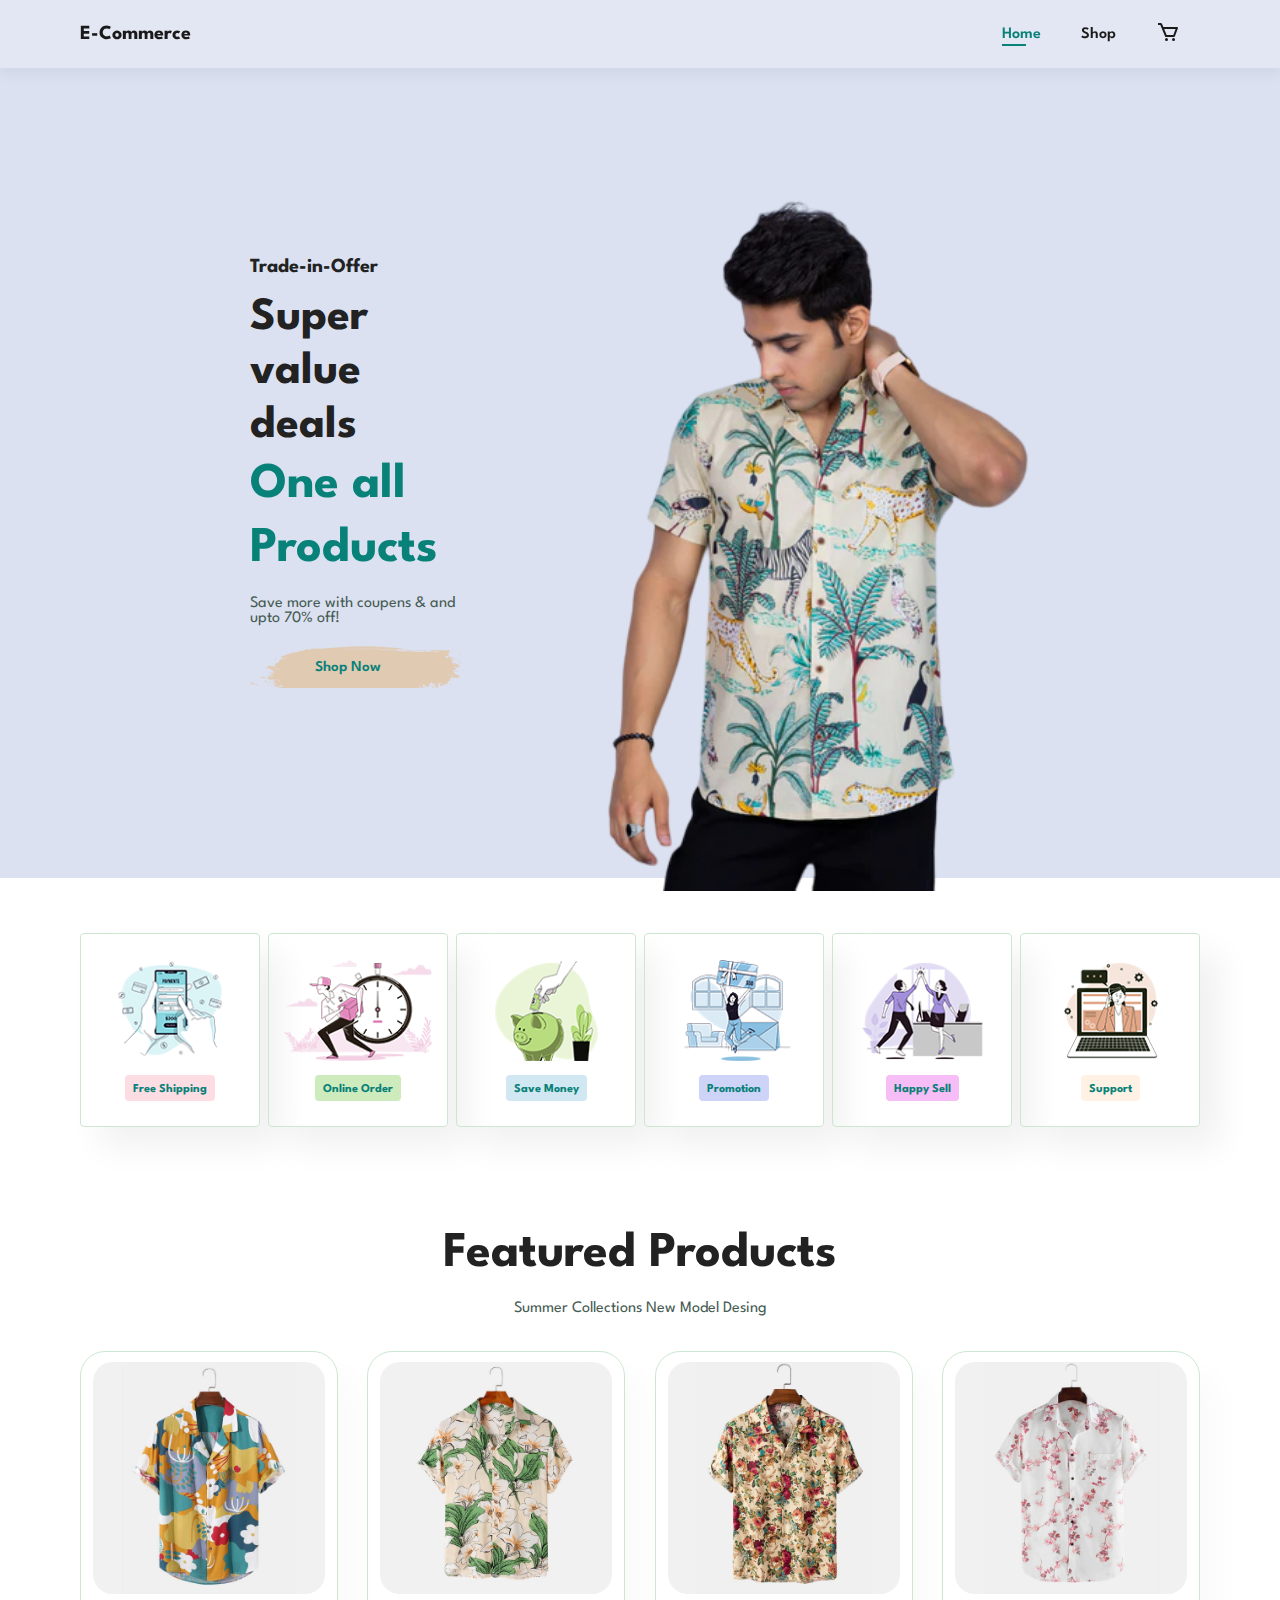
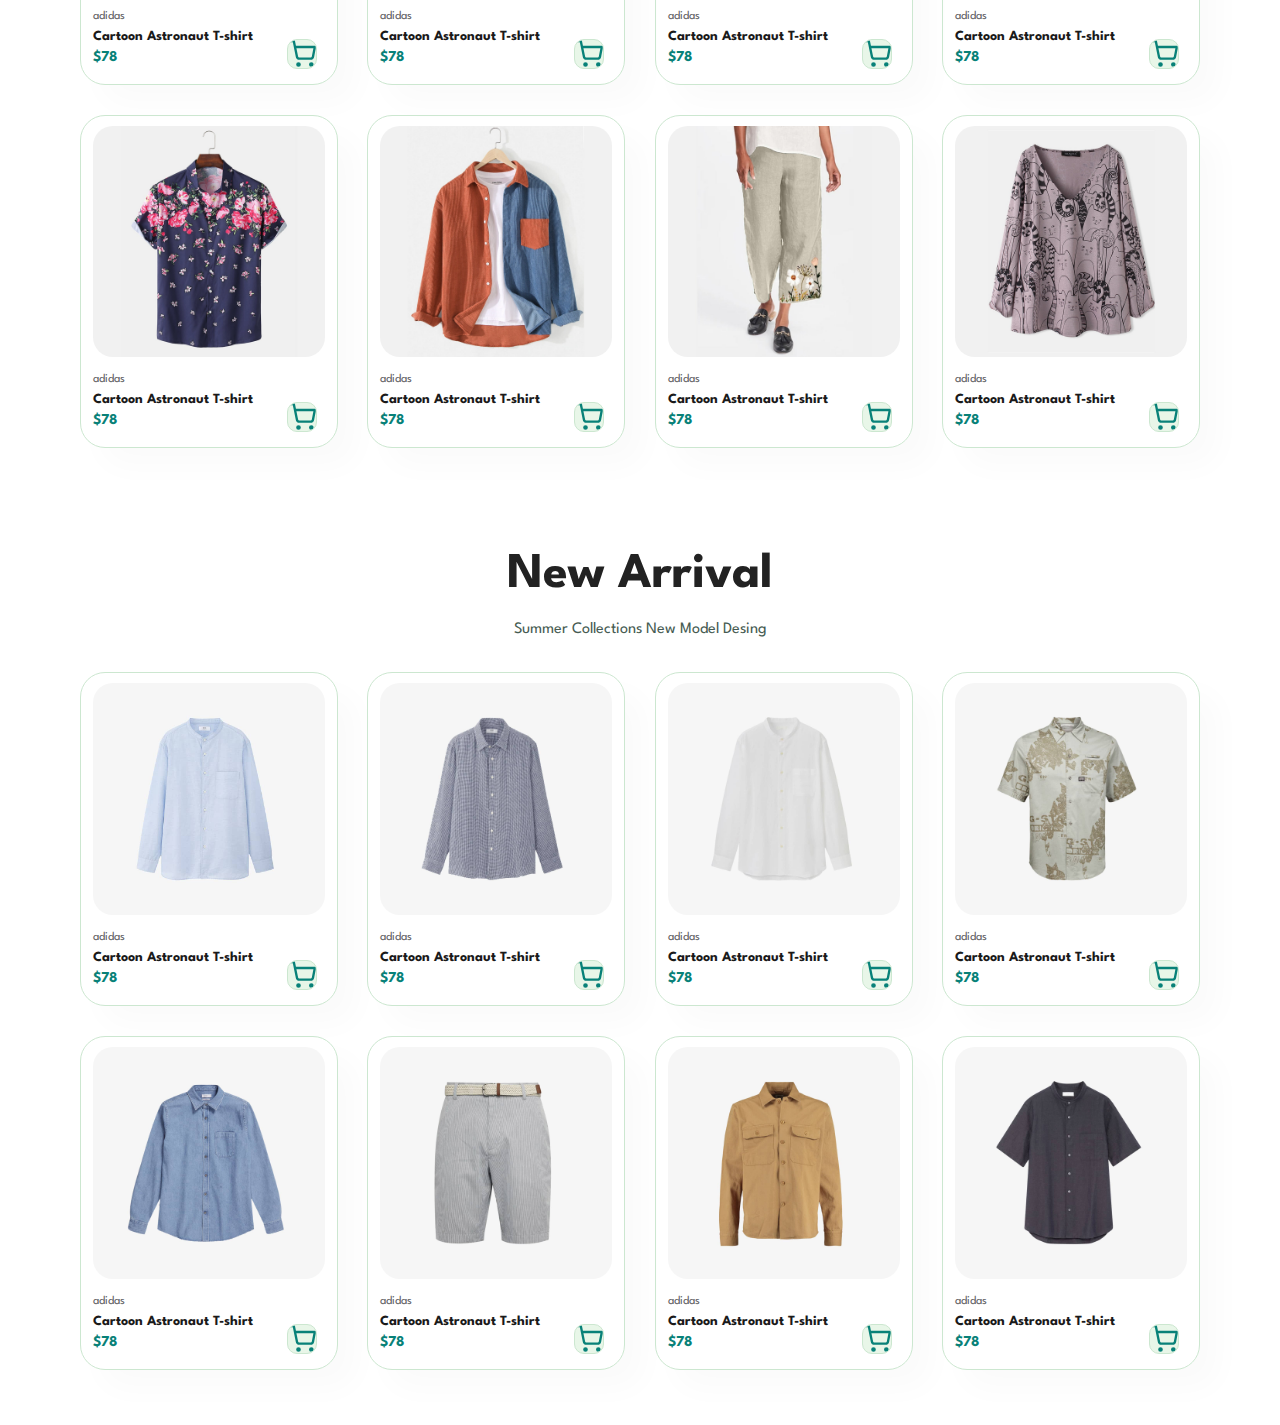
<file: index.html>
<!DOCTYPE html>
<html lang="en">
<head>
    <meta charset="UTF-8">
    <meta http-equiv="X-UA-Compatible" content="IE=edge">
    <meta name="viewport" content="width=device-width, initial-scale=1.0">
    <title>E-Commerce</title>
    <link rel="stylesheet" href="styles.css">
    <link rel="stylesheet" href="https://use.fontawesome.com/releases/v5.15.4/css/all.css" integrity="sha384-DyZ88mC6Up2uqS4h/KRgHuoeGwBcD4Ng9SiP4dIRy0EXTlnuz47vAwmeGwVChigm" crossorigin="anonymous"/>
</head>
<body>
    <!-- Header -->
    <section id="header">
        <a href="" class="logo">E-Commerce</a>
        <div>
            <ul id="navbar">
                <li><a class="active" href="index.html">Home</a></li>
                <li><a  href="shop.html">Shop</a></li>
                <li><a  href="cart.html" ><svg style="font-size: 1.5rem;" stroke="currentColor" fill="currentColor" stroke-width="0" viewBox="0 0 24 24" height="1em" width="1em" xmlns="http://www.w3.org/2000/svg"><path d="M21.822,7.431C21.635,7.161,21.328,7,21,7H7.333L6.179,4.23C5.867,3.482,5.143,3,4.333,3H2v2h2.333l4.744,11.385 C9.232,16.757,9.596,17,10,17h8c0.417,0,0.79-0.259,0.937-0.648l3-8C22.052,8.044,22.009,7.7,21.822,7.431z M17.307,15h-6.64 l-2.5-6h11.39L17.307,15z"></path><circle cx="10.5" cy="19.5" r="1.5"></circle><circle cx="17.5" cy="19.5" r="1.5"></circle></svg></a></li>
            </ul>
        </div>
    </section>
    <!-- Hero -->
    <section id="hero">
        <div>
            <h4>Trade-in-Offer</h4>
            <h2>Super value deals</h2>
            <h1>One all Products</h1>
            <p>Save more with coupens & and upto 70% off!</p>
            <button><a href="/shop.html">Shop Now</a></button>
        </div>
        <div>
            <img src="./img/products/img1.png" alt="">
        </div>
    </section>
    <!-- Features -->
    <section id="feature" class="section-p1">
        <div class="fe-box">
            <img src="./img/features/f1.png" alt="">
            <h6>Free Shipping</h6>
        </div>
        <div class="fe-box">
            <img src="./img/features/f2.png" alt="">
            <h6>Online Order</h6>
        </div>
        <div class="fe-box">
            <img src="./img/features/f3.png" alt="">
            <h6>Save Money</h6>
        </div>
        <div class="fe-box">
            <img src="./img/features/f4.png" alt="">
            <h6>Promotion</h6>
        </div>
        <div class="fe-box">
            <img src="./img/features/f5.png" alt="">
            <h6>Happy Sell</h6>
        </div>
        <div class="fe-box">
            <img src="./img/features/f6.png" alt="">
            <h6>Support</h6>
        </div>
    </section>
    <!-- Products -->
    <section id="product1" class="section-p1">
        <h1>Featured Products</h1>
        <p>Summer Collections New Model Desing</p>
        <div class="pro-container">
            <div class="pro">
                <a href="./sproduct.html"> <img src="./img/products/f1.jpg" alt=""></a>
                 <div class="des">
                     <span>adidas</span>
                     <h5>Cartoon Astronaut T-shirt</h5>
                     <div class="star">
                         <i class="fas fa-star"></i>
                         <i class="fas fa-star"></i>
                         <i class="fas fa-star"></i>
                         <i class="fas fa-star"></i>
                         <i class="fas fa-star"></i>
                     </div>
                     <h4>$78 </h4>
                 </div>
                 <a href="#"><svg class="cart" stroke="currentColor" fill="none" stroke-width="2" viewBox="0 0 24 24" stroke-linecap="round" stroke-linejoin="round" height="1em" width="1em" xmlns="http://www.w3.org/2000/svg"><circle cx="9" cy="21" r="1"></circle><circle cx="20" cy="21" r="1"></circle><path d="M1 1h4l2.68 13.39a2 2 0 0 0 2 1.61h9.72a2 2 0 0 0 2-1.61L23 6H6"></path></svg></a>
             </div>
             <div class="pro">
                <a href="./sproduct.html"> <img src="./img/products/f2.jpg" alt=""></a>
                 <div class="des">
                     <span>adidas</span>
                     <h5>Cartoon Astronaut T-shirt</h5>
                     <div class="star">
                         <i class="fas fa-star"></i>
                         <i class="fas fa-star"></i>
                         <i class="fas fa-star"></i>
                         <i class="fas fa-star"></i>
                         <i class="fas fa-star"></i>
                     </div>
                     <h4>$78 </h4>
                 </div>
                 <a href="#"><svg class="cart" stroke="currentColor" fill="none" stroke-width="2" viewBox="0 0 24 24" stroke-linecap="round" stroke-linejoin="round" height="1em" width="1em" xmlns="http://www.w3.org/2000/svg"><circle cx="9" cy="21" r="1"></circle><circle cx="20" cy="21" r="1"></circle><path d="M1 1h4l2.68 13.39a2 2 0 0 0 2 1.61h9.72a2 2 0 0 0 2-1.61L23 6H6"></path></svg></a>
             </div>
             <div class="pro">
                 <a href="./sproduct.html"><img src="./img/products/f3.jpg" alt=""></a>
                 <div class="des">
                     <span>adidas</span>
                     <h5>Cartoon Astronaut T-shirt</h5>
                     <div class="star">
                         <i class="fas fa-star"></i>
                         <i class="fas fa-star"></i>
                         <i class="fas fa-star"></i>
                         <i class="fas fa-star"></i>
                         <i class="fas fa-star"></i>
                     </div>
                     <h4>$78 </h4>
                 </div>
                 <a href="#"><svg class="cart" stroke="currentColor" fill="none" stroke-width="2" viewBox="0 0 24 24" stroke-linecap="round" stroke-linejoin="round" height="1em" width="1em" xmlns="http://www.w3.org/2000/svg"><circle cx="9" cy="21" r="1"></circle><circle cx="20" cy="21" r="1"></circle><path d="M1 1h4l2.68 13.39a2 2 0 0 0 2 1.61h9.72a2 2 0 0 0 2-1.61L23 6H6"></path></svg></a>
             </div>
             <div class="pro">
                 <a href="./sproduct.html"><img src="./img/products/f4.jpg" alt=""></a>
                 <div class="des">
                     <span>adidas</span>
                     <h5>Cartoon Astronaut T-shirt</h5>
                     <div class="star">
                         <i class="fas fa-star"></i>
                         <i class="fas fa-star"></i>
                         <i class="fas fa-star"></i>
                         <i class="fas fa-star"></i>
                         <i class="fas fa-star"></i>
                     </div>
                     <h4>$78 </h4>
                 </div>
                 <a href="#"><svg class="cart" stroke="currentColor" fill="none" stroke-width="2" viewBox="0 0 24 24" stroke-linecap="round" stroke-linejoin="round" height="1em" width="1em" xmlns="http://www.w3.org/2000/svg"><circle cx="9" cy="21" r="1"></circle><circle cx="20" cy="21" r="1"></circle><path d="M1 1h4l2.68 13.39a2 2 0 0 0 2 1.61h9.72a2 2 0 0 0 2-1.61L23 6H6"></path></svg></a>
             </div>
             <div class="pro">
                 <a href="./sproduct1.html"><img src="./img/products/f5.jpg" alt=""></a>
                 <div class="des">
                     <span>adidas</span>
                     <h5>Cartoon Astronaut T-shirt</h5>
                     <div class="star">
                         <i class="fas fa-star"></i>
                         <i class="fas fa-star"></i>
                         <i class="fas fa-star"></i>
                         <i class="fas fa-star"></i>
                         <i class="fas fa-star"></i>
                     </div>
                     <h4>$78 </h4>
                 </div>
                 <a href="#"><svg class="cart" stroke="currentColor" fill="none" stroke-width="2" viewBox="0 0 24 24" stroke-linecap="round" stroke-linejoin="round" height="1em" width="1em" xmlns="http://www.w3.org/2000/svg"><circle cx="9" cy="21" r="1"></circle><circle cx="20" cy="21" r="1"></circle><path d="M1 1h4l2.68 13.39a2 2 0 0 0 2 1.61h9.72a2 2 0 0 0 2-1.61L23 6H6"></path></svg></a>
             </div>
             <div class="pro">
                <a href="./sproduct1.html"> <img src="./img/products/f6.jpg" alt=""></a>
                 <div class="des">
                     <span>adidas</span>
                     <h5>Cartoon Astronaut T-shirt</h5>
                     <div class="star">
                         <i class="fas fa-star"></i>
                         <i class="fas fa-star"></i>
                         <i class="fas fa-star"></i>
                         <i class="fas fa-star"></i>
                         <i class="fas fa-star"></i>
                     </div>
                     <h4>$78 </h4>
                 </div>
                 <a href="#"><svg class="cart" stroke="currentColor" fill="none" stroke-width="2" viewBox="0 0 24 24" stroke-linecap="round" stroke-linejoin="round" height="1em" width="1em" xmlns="http://www.w3.org/2000/svg"><circle cx="9" cy="21" r="1"></circle><circle cx="20" cy="21" r="1"></circle><path d="M1 1h4l2.68 13.39a2 2 0 0 0 2 1.61h9.72a2 2 0 0 0 2-1.61L23 6H6"></path></svg></a>
             </div>
             <div class="pro">
                 <a href="./sproduct1.html"><img src="./img/products/f7.jpg" alt=""></a>
                 <div class="des">
                     <span>adidas</span>
                     <h5>Cartoon Astronaut T-shirt</h5>
                     <div class="star">
                         <i class="fas fa-star"></i>
                         <i class="fas fa-star"></i>
                         <i class="fas fa-star"></i>
                         <i class="fas fa-star"></i>
                         <i class="fas fa-star"></i>
                     </div>
                     <h4>$78 </h4>
                 </div>
                 <a href="#"><svg class="cart" stroke="currentColor" fill="none" stroke-width="2" viewBox="0 0 24 24" stroke-linecap="round" stroke-linejoin="round" height="1em" width="1em" xmlns="http://www.w3.org/2000/svg"><circle cx="9" cy="21" r="1"></circle><circle cx="20" cy="21" r="1"></circle><path d="M1 1h4l2.68 13.39a2 2 0 0 0 2 1.61h9.72a2 2 0 0 0 2-1.61L23 6H6"></path></svg></a>
             </div>
             <div class="pro">
                 <a href="./sproduct1.html"><img src="./img/products/f8.jpg" alt=""></a>
                 <div class="des">
                     <span>adidas</span>
                     <h5>Cartoon Astronaut T-shirt</h5>
                     <div class="star">
                         <i class="fas fa-star"></i>
                         <i class="fas fa-star"></i>
                         <i class="fas fa-star"></i>
                         <i class="fas fa-star"></i>
                         <i class="fas fa-star"></i>
                     </div>
                     <h4>$78 </h4>
                 </div>
                 <a href="#"><svg class="cart" stroke="currentColor" fill="none" stroke-width="2" viewBox="0 0 24 24" stroke-linecap="round" stroke-linejoin="round" height="1em" width="1em" xmlns="http://www.w3.org/2000/svg"><circle cx="9" cy="21" r="1"></circle><circle cx="20" cy="21" r="1"></circle><path d="M1 1h4l2.68 13.39a2 2 0 0 0 2 1.61h9.72a2 2 0 0 0 2-1.61L23 6H6"></path></svg></a>
             </div>
        </div>
    </section>
    <section id="product1" class="section-p1">
        <h1>New Arrival</h1>
        <p>Summer Collections New Model Desing</p>
        <div class="pro-container">
            <div class="pro">
                <a href="./sproduct2.html"><img src="./img/products/n1.jpg" alt=""></a>
                <div class="des">
                    <span>adidas</span>
                    <h5>Cartoon Astronaut T-shirt</h5>
                    <div class="star">
                        <i class="fas fa-star"></i>
                        <i class="fas fa-star"></i>
                        <i class="fas fa-star"></i>
                        <i class="fas fa-star"></i>
                        <i class="fas fa-star"></i>
                    </div>
                    <h4>$78 </h4>
                </div>
                <a href="#"><svg class="cart" stroke="currentColor" fill="none" stroke-width="2" viewBox="0 0 24 24" stroke-linecap="round" stroke-linejoin="round" height="1em" width="1em" xmlns="http://www.w3.org/2000/svg"><circle cx="9" cy="21" r="1"></circle><circle cx="20" cy="21" r="1"></circle><path d="M1 1h4l2.68 13.39a2 2 0 0 0 2 1.61h9.72a2 2 0 0 0 2-1.61L23 6H6"></path></svg></a>
            </div>
            <div class="pro">
                <a href="./sproduct2.html"><img src="./img/products/n2.jpg" alt=""></a>
                <div class="des">
                    <span>adidas</span>
                    <h5>Cartoon Astronaut T-shirt</h5>
                    <div class="star">
                        <i class="fas fa-star"></i>
                        <i class="fas fa-star"></i>
                        <i class="fas fa-star"></i>
                        <i class="fas fa-star"></i>
                        <i class="fas fa-star"></i>
                    </div>
                    <h4>$78 </h4>
                </div>
                <a href="#"><svg class="cart" stroke="currentColor" fill="none" stroke-width="2" viewBox="0 0 24 24" stroke-linecap="round" stroke-linejoin="round" height="1em" width="1em" xmlns="http://www.w3.org/2000/svg"><circle cx="9" cy="21" r="1"></circle><circle cx="20" cy="21" r="1"></circle><path d="M1 1h4l2.68 13.39a2 2 0 0 0 2 1.61h9.72a2 2 0 0 0 2-1.61L23 6H6"></path></svg></a>
            </div>
            <div class="pro">
                <a href="./sproduct2.html"><img src="./img/products/n3.jpg" alt=""></a>
                <div class="des">
                    <span>adidas</span>
                    <h5>Cartoon Astronaut T-shirt</h5>
                    <div class="star">
                        <i class="fas fa-star"></i>
                        <i class="fas fa-star"></i>
                        <i class="fas fa-star"></i>
                        <i class="fas fa-star"></i>
                        <i class="fas fa-star"></i>
                    </div>
                    <h4>$78 </h4>
                </div>
                <a href="#"><svg class="cart" stroke="currentColor" fill="none" stroke-width="2" viewBox="0 0 24 24" stroke-linecap="round" stroke-linejoin="round" height="1em" width="1em" xmlns="http://www.w3.org/2000/svg"><circle cx="9" cy="21" r="1"></circle><circle cx="20" cy="21" r="1"></circle><path d="M1 1h4l2.68 13.39a2 2 0 0 0 2 1.61h9.72a2 2 0 0 0 2-1.61L23 6H6"></path></svg></a>
            </div>
            <div class="pro">
                <a href="./sproduct2.html"><img src="./img/products/n4.jpg" alt=""></a>
                <div class="des">
                    <span>adidas</span>
                    <h5>Cartoon Astronaut T-shirt</h5>
                    <div class="star">
                        <i class="fas fa-star"></i>
                        <i class="fas fa-star"></i>
                        <i class="fas fa-star"></i>
                        <i class="fas fa-star"></i>
                        <i class="fas fa-star"></i>
                    </div>
                    <h4>$78 </h4>
                </div>
                <a href="#"><svg class="cart" stroke="currentColor" fill="none" stroke-width="2" viewBox="0 0 24 24" stroke-linecap="round" stroke-linejoin="round" height="1em" width="1em" xmlns="http://www.w3.org/2000/svg"><circle cx="9" cy="21" r="1"></circle><circle cx="20" cy="21" r="1"></circle><path d="M1 1h4l2.68 13.39a2 2 0 0 0 2 1.61h9.72a2 2 0 0 0 2-1.61L23 6H6"></path></svg></a>
            </div>
            <div class="pro">
                <a href="./sproducts3.html"><img src="./img/products/n5.jpg" alt=""></a>
                <div class="des">
                    <span>adidas</span>
                    <h5>Cartoon Astronaut T-shirt</h5>
                    <div class="star">
                        <i class="fas fa-star"></i>
                        <i class="fas fa-star"></i>
                        <i class="fas fa-star"></i>
                        <i class="fas fa-star"></i>
                        <i class="fas fa-star"></i>
                    </div>
                    <h4>$78 </h4>
                </div>
                <a href="#"><svg class="cart" stroke="currentColor" fill="none" stroke-width="2" viewBox="0 0 24 24" stroke-linecap="round" stroke-linejoin="round" height="1em" width="1em" xmlns="http://www.w3.org/2000/svg"><circle cx="9" cy="21" r="1"></circle><circle cx="20" cy="21" r="1"></circle><path d="M1 1h4l2.68 13.39a2 2 0 0 0 2 1.61h9.72a2 2 0 0 0 2-1.61L23 6H6"></path></svg></a>
            </div>
            <div class="pro">
                <a href="./sproducts3.html"> <img src="./img/products/n6.jpg" alt=""></a>
                <div class="des">
                    <span>adidas</span>
                    <h5>Cartoon Astronaut T-shirt</h5>
                    <div class="star">
                        <i class="fas fa-star"></i>
                        <i class="fas fa-star"></i>
                        <i class="fas fa-star"></i>
                        <i class="fas fa-star"></i>
                        <i class="fas fa-star"></i>
                    </div>
                    <h4>$78 </h4>
                </div>
                <a href="#"><svg class="cart" stroke="currentColor" fill="none" stroke-width="2" viewBox="0 0 24 24" stroke-linecap="round" stroke-linejoin="round" height="1em" width="1em" xmlns="http://www.w3.org/2000/svg"><circle cx="9" cy="21" r="1"></circle><circle cx="20" cy="21" r="1"></circle><path d="M1 1h4l2.68 13.39a2 2 0 0 0 2 1.61h9.72a2 2 0 0 0 2-1.61L23 6H6"></path></svg></a>
            </div>
            <div class="pro">
                <a href="./sproducts3.html"><img src="./img/products/n7.jpg" alt=""></a>
                <div class="des">
                    <span>adidas</span>
                    <h5>Cartoon Astronaut T-shirt</h5>
                    <div class="star">
                        <i class="fas fa-star"></i>
                        <i class="fas fa-star"></i>
                        <i class="fas fa-star"></i>
                        <i class="fas fa-star"></i>
                        <i class="fas fa-star"></i>
                    </div>
                    <h4>$78 </h4>
                </div>
                <a href="#"><svg class="cart" stroke="currentColor" fill="none" stroke-width="2" viewBox="0 0 24 24" stroke-linecap="round" stroke-linejoin="round" height="1em" width="1em" xmlns="http://www.w3.org/2000/svg"><circle cx="9" cy="21" r="1"></circle><circle cx="20" cy="21" r="1"></circle><path d="M1 1h4l2.68 13.39a2 2 0 0 0 2 1.61h9.72a2 2 0 0 0 2-1.61L23 6H6"></path></svg></a>
            </div>
            <div class="pro">
                <a href="./sproducts3.html"><img src="./img/products/n8.jpg" alt=""></a>
                <div class="des">
                    <span>adidas</span>
                    <h5>Cartoon Astronaut T-shirt</h5>
                    <div class="star">
                        <i class="fas fa-star"></i>
                        <i class="fas fa-star"></i>
                        <i class="fas fa-star"></i>
                        <i class="fas fa-star"></i>
                        <i class="fas fa-star"></i>
                    </div>
                    <h4>$78 </h4>
                </div>
                <a href="#"><svg class="cart" stroke="currentColor" fill="none" stroke-width="2" viewBox="0 0 24 24" stroke-linecap="round" stroke-linejoin="round" height="1em" width="1em" xmlns="http://www.w3.org/2000/svg"><circle cx="9" cy="21" r="1"></circle><circle cx="20" cy="21" r="1"></circle><path d="M1 1h4l2.68 13.39a2 2 0 0 0 2 1.61h9.72a2 2 0 0 0 2-1.61L23 6H6"></path></svg></a>
            </div>
        </div>
    </section>
    <script src="./script.js"></script>
</body>
</html>
</file>
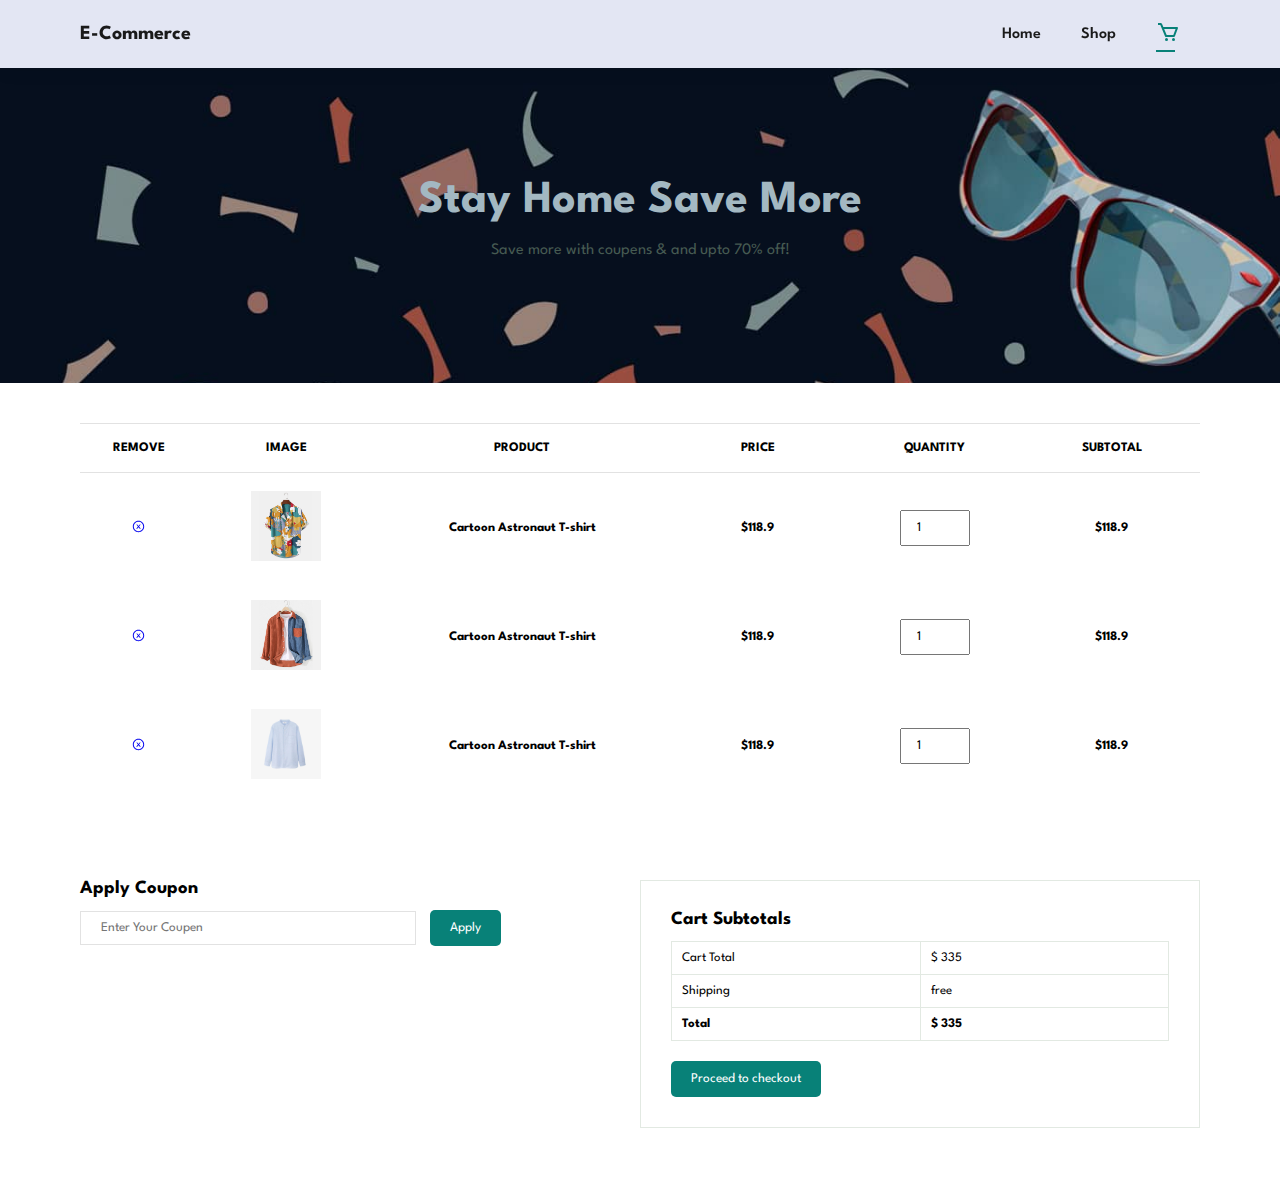
<file: cart.html>
<!DOCTYPE html>
<html lang="en">
<head>
    <meta charset="UTF-8">
    <meta http-equiv="X-UA-Compatible" content="IE=edge">
    <meta name="viewport" content="width=device-width, initial-scale=1.0">
    <title>E-Commerce</title>
    <link rel="stylesheet" href="styles.css">
    <link rel="stylesheet" href="https://use.fontawesome.com/releases/v5.15.4/css/all.css" integrity="sha384-DyZ88mC6Up2uqS4h/KRgHuoeGwBcD4Ng9SiP4dIRy0EXTlnuz47vAwmeGwVChigm" crossorigin="anonymous"/>
</head>
<body>
    <!-- Header -->
    <section id="header">
        <a href="" class="logo">E-Commerce</a>
        <div>
            <ul id="navbar">
                <li><a  href="index.html">Home</a></li>
                <li><a  href="shop.html">Shop</a></li>
                <li><a class="active" href="cart.html" ><svg style="font-size: 1.5rem;" stroke="currentColor" fill="currentColor" stroke-width="0" viewBox="0 0 24 24" height="1em" width="1em" xmlns="http://www.w3.org/2000/svg"><path d="M21.822,7.431C21.635,7.161,21.328,7,21,7H7.333L6.179,4.23C5.867,3.482,5.143,3,4.333,3H2v2h2.333l4.744,11.385 C9.232,16.757,9.596,17,10,17h8c0.417,0,0.79-0.259,0.937-0.648l3-8C22.052,8.044,22.009,7.7,21.822,7.431z M17.307,15h-6.64 l-2.5-6h11.39L17.307,15z"></path><circle cx="10.5" cy="19.5" r="1.5"></circle><circle cx="17.5" cy="19.5" r="1.5"></circle></svg></a></li>
            </ul>
        </div>
    </section>
    <section id="bg">
        <h2 class="gradient"> Stay Home Save More</h2>
        <p >Save more with coupens & and upto 70% off!</p>
    </section>
    <section id="cart" class="section-p1">
        <table width="100%">
            <thead>
                <tr>
                    <td>Remove</td>
                    <td>Image</td>
                    <td>Product</td>
                    <td>Price</td>
                    <td>Quantity</td>
                    <td>Subtotal</td>
                </tr>
            </thead>
            <tbody>
                <tr>
                    <td><a href="#"><svg stroke="currentColor" fill="currentColor" stroke-width="0" viewBox="0 0 1024 1024" height="1em" width="1em" xmlns="http://www.w3.org/2000/svg"><path d="M685.4 354.8c0-4.4-3.6-8-8-8l-66 .3L512 465.6l-99.3-118.4-66.1-.3c-4.4 0-8 3.5-8 8 0 1.9.7 3.7 1.9 5.2l130.1 155L340.5 670a8.32 8.32 0 0 0-1.9 5.2c0 4.4 3.6 8 8 8l66.1-.3L512 564.4l99.3 118.4 66 .3c4.4 0 8-3.5 8-8 0-1.9-.7-3.7-1.9-5.2L553.5 515l130.1-155c1.2-1.4 1.8-3.3 1.8-5.2z"></path><path d="M512 65C264.6 65 64 265.6 64 513s200.6 448 448 448 448-200.6 448-448S759.4 65 512 65zm0 820c-205.4 0-372-166.6-372-372s166.6-372 372-372 372 166.6 372 372-166.6 372-372 372z"></path></svg></a></td>
                    <td><img src="./img/products/f1.jpg" alt=""></td>
                    <td>Cartoon Astronaut T-shirt</td>
                    <td>$118.9</td>
                    <td><input type="number" value="1"></td>
                    <td>$118.9</td>
                </tr>
                <tr>
                    <td><a href="#"><svg stroke="currentColor" fill="currentColor" stroke-width="0" viewBox="0 0 1024 1024" height="1em" width="1em" xmlns="http://www.w3.org/2000/svg"><path d="M685.4 354.8c0-4.4-3.6-8-8-8l-66 .3L512 465.6l-99.3-118.4-66.1-.3c-4.4 0-8 3.5-8 8 0 1.9.7 3.7 1.9 5.2l130.1 155L340.5 670a8.32 8.32 0 0 0-1.9 5.2c0 4.4 3.6 8 8 8l66.1-.3L512 564.4l99.3 118.4 66 .3c4.4 0 8-3.5 8-8 0-1.9-.7-3.7-1.9-5.2L553.5 515l130.1-155c1.2-1.4 1.8-3.3 1.8-5.2z"></path><path d="M512 65C264.6 65 64 265.6 64 513s200.6 448 448 448 448-200.6 448-448S759.4 65 512 65zm0 820c-205.4 0-372-166.6-372-372s166.6-372 372-372 372 166.6 372 372-166.6 372-372 372z"></path></svg></a></td>
                    <td><img src="./img/products/f6.jpg" alt=""></td>
                    <td>Cartoon Astronaut T-shirt</td>
                    <td>$118.9</td>
                    <td><input type="number" value="1"></td>
                    <td>$118.9</td>
                </tr>
                <tr>
                    <td><a href="#"><svg stroke="currentColor" fill="currentColor" stroke-width="0" viewBox="0 0 1024 1024" height="1em" width="1em" xmlns="http://www.w3.org/2000/svg"><path d="M685.4 354.8c0-4.4-3.6-8-8-8l-66 .3L512 465.6l-99.3-118.4-66.1-.3c-4.4 0-8 3.5-8 8 0 1.9.7 3.7 1.9 5.2l130.1 155L340.5 670a8.32 8.32 0 0 0-1.9 5.2c0 4.4 3.6 8 8 8l66.1-.3L512 564.4l99.3 118.4 66 .3c4.4 0 8-3.5 8-8 0-1.9-.7-3.7-1.9-5.2L553.5 515l130.1-155c1.2-1.4 1.8-3.3 1.8-5.2z"></path><path d="M512 65C264.6 65 64 265.6 64 513s200.6 448 448 448 448-200.6 448-448S759.4 65 512 65zm0 820c-205.4 0-372-166.6-372-372s166.6-372 372-372 372 166.6 372 372-166.6 372-372 372z"></path></svg></a></td>
                    <td><img src="./img/products/n1.jpg" alt=""></td>
                    <td>Cartoon Astronaut T-shirt</td>
                    <td>$118.9</td>
                    <td><input type="number" value="1"></td>
                    <td>$118.9</td>
                </tr>
            </tbody>
        </table>
    </section>
    <section id="cart-add" class="section-p1">
        <div id="coupon">
            <h3>Apply Coupon</h3>
            <div>
                <input type="text" placeholder="Enter Your Coupen">
                <button >Apply</button>
            </div>
        </div>
        <div id="subtotal">
            <h3>Cart Subtotals</h3>
            <table>
                <tr>
                    <td>Cart Total</td>
                    <td>$ 335</td>
                </tr>
                <tr>
                    <td>Shipping</td>
                    <td>free</td>
                </tr>
                <tr>
                    <td><strong>Total</strong></td>
                    <td><strong>$ 335</strong></td>
                </tr>
            </table>
            <button>Proceed to checkout</button>
        </div>
    </section>
</body>
</html>
</file>
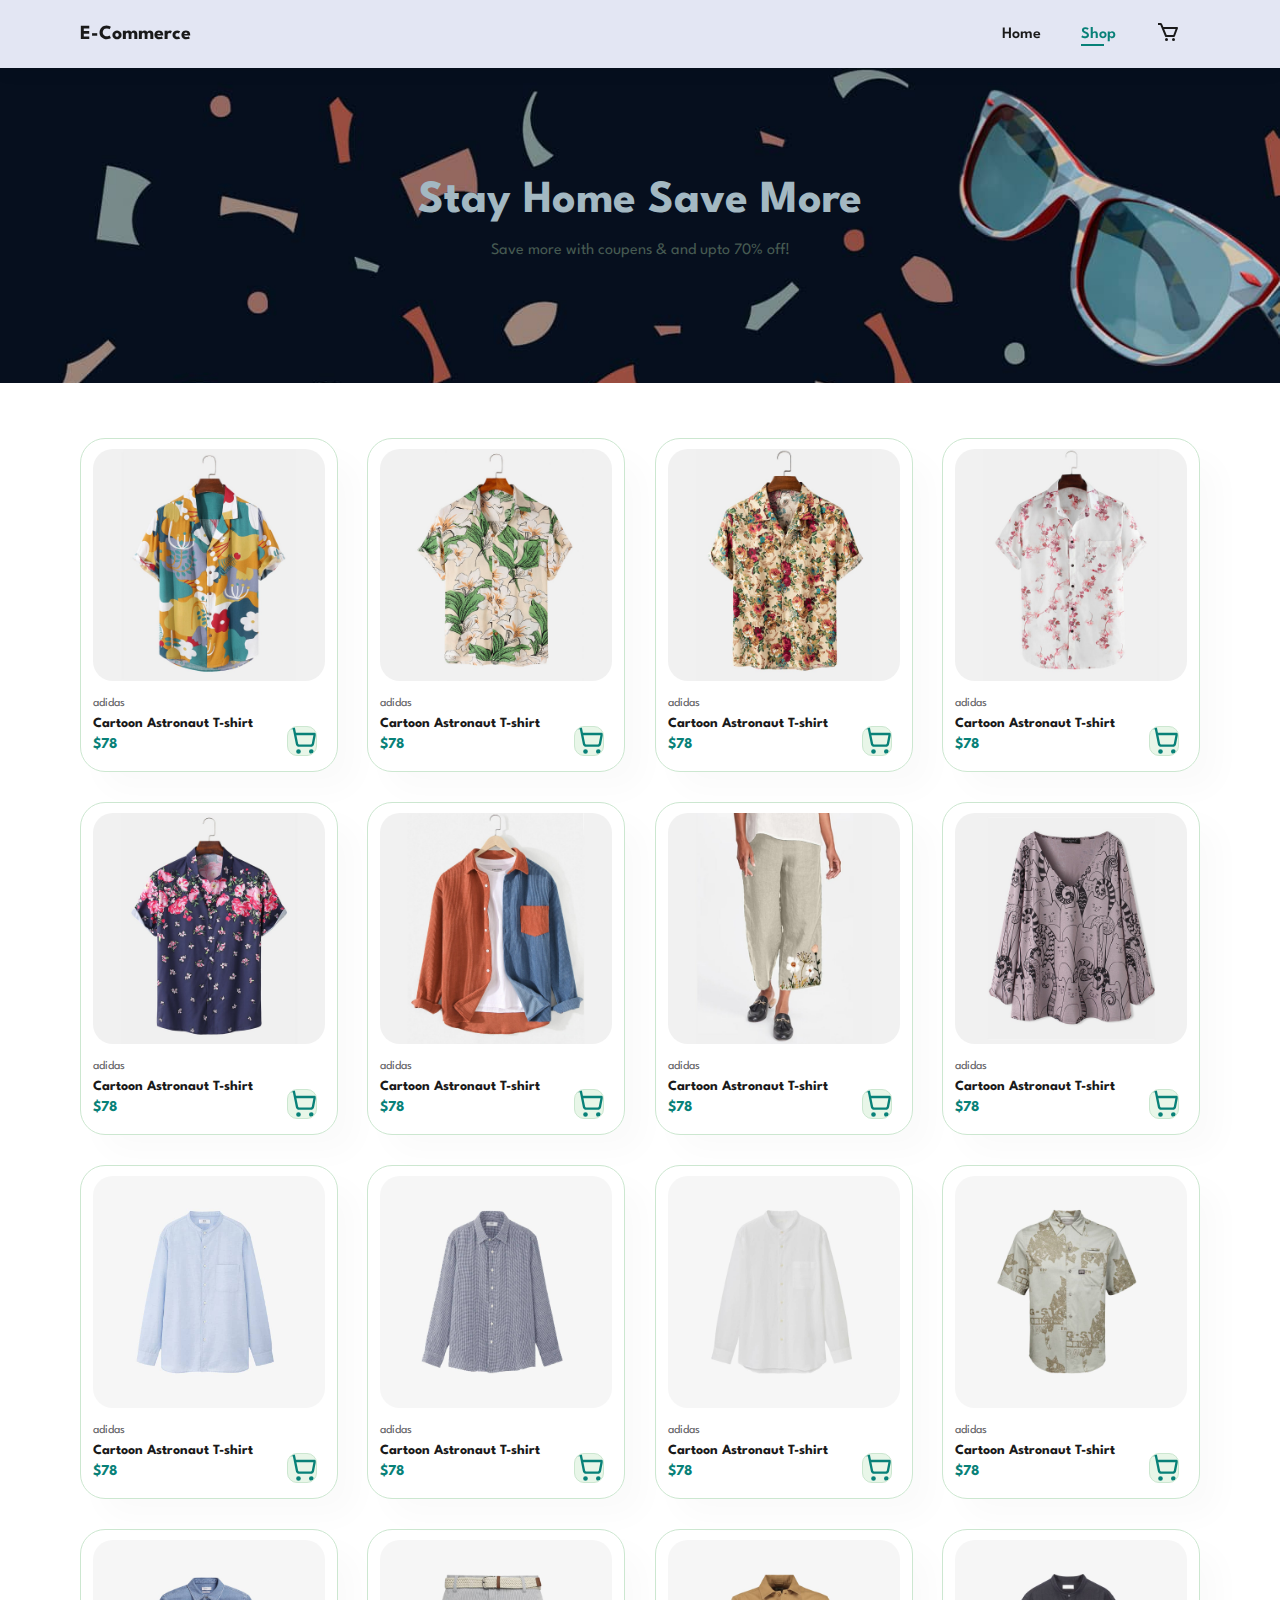
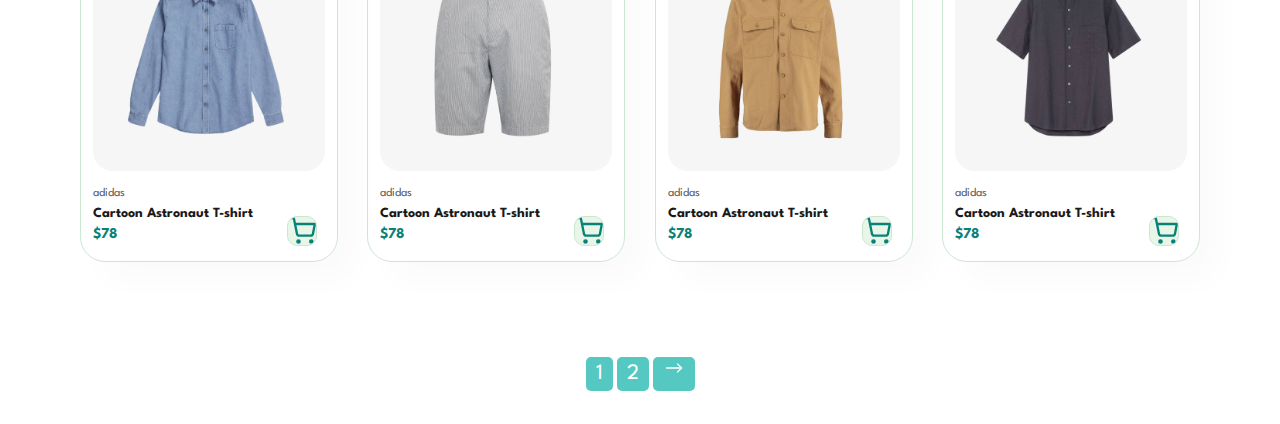
<file: shop.html>
<!DOCTYPE html>
<html lang="en">
<head>
    <meta charset="UTF-8">
    <meta http-equiv="X-UA-Compatible" content="IE=edge">
    <meta name="viewport" content="width=device-width, initial-scale=1.0">
    <title>E-Commerce</title>
    <link rel="stylesheet" href="styles.css">
    <link rel="stylesheet" href="https://use.fontawesome.com/releases/v5.15.4/css/all.css" integrity="sha384-DyZ88mC6Up2uqS4h/KRgHuoeGwBcD4Ng9SiP4dIRy0EXTlnuz47vAwmeGwVChigm" crossorigin="anonymous"/>
</head>
<body>
    <!-- Header -->
    <section id="header">
        <a href="" class="logo">E-Commerce</a>
        <div>
            <ul id="navbar">
                <li><a  href="index.html">Home</a></li>
                <li><a class="active" href="shop.html">Shop</a></li>
                <li><a  href="cart.html" ><svg style="font-size: 1.5rem;" stroke="currentColor" fill="currentColor" stroke-width="0" viewBox="0 0 24 24" height="1em" width="1em" xmlns="http://www.w3.org/2000/svg"><path d="M21.822,7.431C21.635,7.161,21.328,7,21,7H7.333L6.179,4.23C5.867,3.482,5.143,3,4.333,3H2v2h2.333l4.744,11.385 C9.232,16.757,9.596,17,10,17h8c0.417,0,0.79-0.259,0.937-0.648l3-8C22.052,8.044,22.009,7.7,21.822,7.431z M17.307,15h-6.64 l-2.5-6h11.39L17.307,15z"></path><circle cx="10.5" cy="19.5" r="1.5"></circle><circle cx="17.5" cy="19.5" r="1.5"></circle></svg></a></li>
            </ul>
        </div>
    </section>
    <!-- Hero -->
    <section id="page-header">
        <h2 class="gradient"> Stay Home Save More</h2>
        <p >Save more with coupens & and upto 70% off!</p>
    </section>
    <!-- Products -->
    <section id="product1" class="section-p1">
        <div class="pro-container">
            <div class="pro" onclick="window.location.href='./sproduct.html'">
                <img src="./img/products/f1.jpg" alt="">
                <div class="des">
                    <span>adidas</span>
                    <h5>Cartoon Astronaut T-shirt</h5>
                    <div class="star">
                        <i class="fas fa-star"></i>
                        <i class="fas fa-star"></i>
                        <i class="fas fa-star"></i>
                        <i class="fas fa-star"></i>
                        <i class="fas fa-star"></i>
                    </div>
                    <h4>$78 </h4>
                </div>
                <a href="#"><svg class="cart" stroke="currentColor" fill="none" stroke-width="2" viewBox="0 0 24 24" stroke-linecap="round" stroke-linejoin="round" height="1em" width="1em" xmlns="http://www.w3.org/2000/svg"><circle cx="9" cy="21" r="1"></circle><circle cx="20" cy="21" r="1"></circle><path d="M1 1h4l2.68 13.39a2 2 0 0 0 2 1.61h9.72a2 2 0 0 0 2-1.61L23 6H6"></path></svg></a>
            </div>
            <div class="pro" onclick="window.location.href='./sproduct.html'">
                <img src="./img/products/f2.jpg" alt="">
                <div class="des">
                    <span>adidas</span>
                    <h5>Cartoon Astronaut T-shirt</h5>
                    <div class="star">
                        <i class="fas fa-star"></i>
                        <i class="fas fa-star"></i>
                        <i class="fas fa-star"></i>
                        <i class="fas fa-star"></i>
                        <i class="fas fa-star"></i>
                    </div>
                    <h4>$78 </h4>
                </div>
                <a href="#"><svg class="cart" stroke="currentColor" fill="none" stroke-width="2" viewBox="0 0 24 24" stroke-linecap="round" stroke-linejoin="round" height="1em" width="1em" xmlns="http://www.w3.org/2000/svg"><circle cx="9" cy="21" r="1"></circle><circle cx="20" cy="21" r="1"></circle><path d="M1 1h4l2.68 13.39a2 2 0 0 0 2 1.61h9.72a2 2 0 0 0 2-1.61L23 6H6"></path></svg></a>
            </div>
            <div class="pro" onclick="window.location.href='./sproduct.html'">
                <img src="./img/products/f3.jpg" alt="">
                <div class="des">
                    <span>adidas</span>
                    <h5>Cartoon Astronaut T-shirt</h5>
                    <div class="star">
                        <i class="fas fa-star"></i>
                        <i class="fas fa-star"></i>
                        <i class="fas fa-star"></i>
                        <i class="fas fa-star"></i>
                        <i class="fas fa-star"></i>
                    </div>
                    <h4>$78 </h4>
                </div>
                <a href="#"><svg class="cart" stroke="currentColor" fill="none" stroke-width="2" viewBox="0 0 24 24" stroke-linecap="round" stroke-linejoin="round" height="1em" width="1em" xmlns="http://www.w3.org/2000/svg"><circle cx="9" cy="21" r="1"></circle><circle cx="20" cy="21" r="1"></circle><path d="M1 1h4l2.68 13.39a2 2 0 0 0 2 1.61h9.72a2 2 0 0 0 2-1.61L23 6H6"></path></svg></a>
            </div>
            <div class="pro" onclick="window.location.href='./sproduct.html'">
                <img src="./img/products/f4.jpg" alt="">
                <div class="des">
                    <span>adidas</span>
                    <h5>Cartoon Astronaut T-shirt</h5>
                    <div class="star">
                        <i class="fas fa-star"></i>
                        <i class="fas fa-star"></i>
                        <i class="fas fa-star"></i>
                        <i class="fas fa-star"></i>
                        <i class="fas fa-star"></i>
                    </div>
                    <h4>$78 </h4>
                </div>
                <a href="#"><svg class="cart" stroke="currentColor" fill="none" stroke-width="2" viewBox="0 0 24 24" stroke-linecap="round" stroke-linejoin="round" height="1em" width="1em" xmlns="http://www.w3.org/2000/svg"><circle cx="9" cy="21" r="1"></circle><circle cx="20" cy="21" r="1"></circle><path d="M1 1h4l2.68 13.39a2 2 0 0 0 2 1.61h9.72a2 2 0 0 0 2-1.61L23 6H6"></path></svg></a>
            </div>
            <div class="pro" onclick="window.location.href='./sproduct1.html'">
                <img src="./img/products/f5.jpg" alt="">
                <div class="des">
                    <span>adidas</span>
                    <h5>Cartoon Astronaut T-shirt</h5>
                    <div class="star">
                        <i class="fas fa-star"></i>
                        <i class="fas fa-star"></i>
                        <i class="fas fa-star"></i>
                        <i class="fas fa-star"></i>
                        <i class="fas fa-star"></i>
                    </div>
                    <h4>$78 </h4>
                </div>
                <a href="#"><svg class="cart" stroke="currentColor" fill="none" stroke-width="2" viewBox="0 0 24 24" stroke-linecap="round" stroke-linejoin="round" height="1em" width="1em" xmlns="http://www.w3.org/2000/svg"><circle cx="9" cy="21" r="1"></circle><circle cx="20" cy="21" r="1"></circle><path d="M1 1h4l2.68 13.39a2 2 0 0 0 2 1.61h9.72a2 2 0 0 0 2-1.61L23 6H6"></path></svg></a>
            </div>
            <div class="pro" onclick="window.location.href='./sproduct1.html'">
               <img src="./img/products/f6.jpg" alt="">
                <div class="des">
                    <span>adidas</span>
                    <h5>Cartoon Astronaut T-shirt</h5>
                    <div class="star">
                        <i class="fas fa-star"></i>
                        <i class="fas fa-star"></i>
                        <i class="fas fa-star"></i>
                        <i class="fas fa-star"></i>
                        <i class="fas fa-star"></i>
                    </div>
                    <h4>$78 </h4>
                </div>
                <a href="#"><svg class="cart" stroke="currentColor" fill="none" stroke-width="2" viewBox="0 0 24 24" stroke-linecap="round" stroke-linejoin="round" height="1em" width="1em" xmlns="http://www.w3.org/2000/svg"><circle cx="9" cy="21" r="1"></circle><circle cx="20" cy="21" r="1"></circle><path d="M1 1h4l2.68 13.39a2 2 0 0 0 2 1.61h9.72a2 2 0 0 0 2-1.61L23 6H6"></path></svg></a>
            </div>
            <div class="pro" onclick="window.location.href='./sproduct1.html'">
                <img src="./img/products/f7.jpg" alt="">
                <div class="des">
                    <span>adidas</span>
                    <h5>Cartoon Astronaut T-shirt</h5>
                    <div class="star">
                        <i class="fas fa-star"></i>
                        <i class="fas fa-star"></i>
                        <i class="fas fa-star"></i>
                        <i class="fas fa-star"></i>
                        <i class="fas fa-star"></i>
                    </div>
                    <h4>$78 </h4>
                </div>
                <a href="#"><svg class="cart" stroke="currentColor" fill="none" stroke-width="2" viewBox="0 0 24 24" stroke-linecap="round" stroke-linejoin="round" height="1em" width="1em" xmlns="http://www.w3.org/2000/svg"><circle cx="9" cy="21" r="1"></circle><circle cx="20" cy="21" r="1"></circle><path d="M1 1h4l2.68 13.39a2 2 0 0 0 2 1.61h9.72a2 2 0 0 0 2-1.61L23 6H6"></path></svg></a>
            </div>
            <div class="pro" onclick="window.location.href='./sproduct1.html'">
             <img src="./img/products/f8.jpg" alt="">
                <div class="des">
                    <span>adidas</span>
                    <h5>Cartoon Astronaut T-shirt</h5>
                    <div class="star">
                        <i class="fas fa-star"></i>
                        <i class="fas fa-star"></i>
                        <i class="fas fa-star"></i>
                        <i class="fas fa-star"></i>
                        <i class="fas fa-star"></i>
                    </div>
                    <h4>$78 </h4>
                </div>
                <a href="#"><svg class="cart" stroke="currentColor" fill="none" stroke-width="2" viewBox="0 0 24 24" stroke-linecap="round" stroke-linejoin="round" height="1em" width="1em" xmlns="http://www.w3.org/2000/svg"><circle cx="9" cy="21" r="1"></circle><circle cx="20" cy="21" r="1"></circle><path d="M1 1h4l2.68 13.39a2 2 0 0 0 2 1.61h9.72a2 2 0 0 0 2-1.61L23 6H6"></path></svg></a>
            </div>
        
            <div class="pro" onclick="window.location.href='./sproduct2.html'">
                <img src="./img/products/n1.jpg" alt="">
                <div class="des">
                    <span>adidas</span>
                    <h5>Cartoon Astronaut T-shirt</h5>
                    <div class="star">
                        <i class="fas fa-star"></i>
                        <i class="fas fa-star"></i>
                        <i class="fas fa-star"></i>
                        <i class="fas fa-star"></i>
                        <i class="fas fa-star"></i>
                    </div>
                    <h4>$78 </h4>
                </div>
                <a href="#"><svg class="cart" stroke="currentColor" fill="none" stroke-width="2" viewBox="0 0 24 24" stroke-linecap="round" stroke-linejoin="round" height="1em" width="1em" xmlns="http://www.w3.org/2000/svg"><circle cx="9" cy="21" r="1"></circle><circle cx="20" cy="21" r="1"></circle><path d="M1 1h4l2.68 13.39a2 2 0 0 0 2 1.61h9.72a2 2 0 0 0 2-1.61L23 6H6"></path></svg></a>
            </div>
            <div class="pro" onclick="window.location.href='./sproduct2.html'">
                <img src="./img/products/n2.jpg" alt="">
                <div class="des">
                    <span>adidas</span>
                    <h5>Cartoon Astronaut T-shirt</h5>
                    <div class="star">
                        <i class="fas fa-star"></i>
                        <i class="fas fa-star"></i>
                        <i class="fas fa-star"></i>
                        <i class="fas fa-star"></i>
                        <i class="fas fa-star"></i>
                    </div>
                    <h4>$78 </h4>
                </div>
                <a href="#"><svg class="cart" stroke="currentColor" fill="none" stroke-width="2" viewBox="0 0 24 24" stroke-linecap="round" stroke-linejoin="round" height="1em" width="1em" xmlns="http://www.w3.org/2000/svg"><circle cx="9" cy="21" r="1"></circle><circle cx="20" cy="21" r="1"></circle><path d="M1 1h4l2.68 13.39a2 2 0 0 0 2 1.61h9.72a2 2 0 0 0 2-1.61L23 6H6"></path></svg></a>
            </div>
            <div class="pro" onclick="window.location.href='./sproduct2.html'">
                <img src="./img/products/n3.jpg" alt="">
                <div class="des">
                    <span>adidas</span>
                    <h5>Cartoon Astronaut T-shirt</h5>
                    <div class="star">
                        <i class="fas fa-star"></i>
                        <i class="fas fa-star"></i>
                        <i class="fas fa-star"></i>
                        <i class="fas fa-star"></i>
                        <i class="fas fa-star"></i>
                    </div>
                    <h4>$78 </h4>
                </div>
                <a href="#"><svg class="cart" stroke="currentColor" fill="none" stroke-width="2" viewBox="0 0 24 24" stroke-linecap="round" stroke-linejoin="round" height="1em" width="1em" xmlns="http://www.w3.org/2000/svg"><circle cx="9" cy="21" r="1"></circle><circle cx="20" cy="21" r="1"></circle><path d="M1 1h4l2.68 13.39a2 2 0 0 0 2 1.61h9.72a2 2 0 0 0 2-1.61L23 6H6"></path></svg></a>
            </div>
            <div class="pro" onclick="window.location.href='./sproduct2.html'">
                <img src="./img/products/n4.jpg" alt="">
                <div class="des">
                    <span>adidas</span>
                    <h5>Cartoon Astronaut T-shirt</h5>
                    <div class="star">
                        <i class="fas fa-star"></i>
                        <i class="fas fa-star"></i>
                        <i class="fas fa-star"></i>
                        <i class="fas fa-star"></i>
                        <i class="fas fa-star"></i>
                    </div>
                    <h4>$78 </h4>
                </div>
                <a href="#"><svg class="cart" stroke="currentColor" fill="none" stroke-width="2" viewBox="0 0 24 24" stroke-linecap="round" stroke-linejoin="round" height="1em" width="1em" xmlns="http://www.w3.org/2000/svg"><circle cx="9" cy="21" r="1"></circle><circle cx="20" cy="21" r="1"></circle><path d="M1 1h4l2.68 13.39a2 2 0 0 0 2 1.61h9.72a2 2 0 0 0 2-1.61L23 6H6"></path></svg></a>
            </div>
            <div class="pro">
                <a href="./sproducts3.html"><img src="./img/products/n5.jpg" alt=""></a>
                <div class="des">
                    <span>adidas</span>
                    <h5>Cartoon Astronaut T-shirt</h5>
                    <div class="star">
                        <i class="fas fa-star"></i>
                        <i class="fas fa-star"></i>
                        <i class="fas fa-star"></i>
                        <i class="fas fa-star"></i>
                        <i class="fas fa-star"></i>
                    </div>
                    <h4>$78 </h4>
                </div>
                <a href="#"><svg class="cart" stroke="currentColor" fill="none" stroke-width="2" viewBox="0 0 24 24" stroke-linecap="round" stroke-linejoin="round" height="1em" width="1em" xmlns="http://www.w3.org/2000/svg"><circle cx="9" cy="21" r="1"></circle><circle cx="20" cy="21" r="1"></circle><path d="M1 1h4l2.68 13.39a2 2 0 0 0 2 1.61h9.72a2 2 0 0 0 2-1.61L23 6H6"></path></svg></a>
            </div>
            <div class="pro">
                <a href="./sproducts3.html"> <img src="./img/products/n6.jpg" alt=""></a>
                <div class="des">
                    <span>adidas</span>
                    <h5>Cartoon Astronaut T-shirt</h5>
                    <div class="star">
                        <i class="fas fa-star"></i>
                        <i class="fas fa-star"></i>
                        <i class="fas fa-star"></i>
                        <i class="fas fa-star"></i>
                        <i class="fas fa-star"></i>
                    </div>
                    <h4>$78 </h4>
                </div>
                <a href="#"><svg class="cart" stroke="currentColor" fill="none" stroke-width="2" viewBox="0 0 24 24" stroke-linecap="round" stroke-linejoin="round" height="1em" width="1em" xmlns="http://www.w3.org/2000/svg"><circle cx="9" cy="21" r="1"></circle><circle cx="20" cy="21" r="1"></circle><path d="M1 1h4l2.68 13.39a2 2 0 0 0 2 1.61h9.72a2 2 0 0 0 2-1.61L23 6H6"></path></svg></a>
            </div>
            <div class="pro">
                <a href="./sproducts3.html"><img src="./img/products/n7.jpg" alt=""></a>
                <div class="des">
                    <span>adidas</span>
                    <h5>Cartoon Astronaut T-shirt</h5>
                    <div class="star">
                        <i class="fas fa-star"></i>
                        <i class="fas fa-star"></i>
                        <i class="fas fa-star"></i>
                        <i class="fas fa-star"></i>
                        <i class="fas fa-star"></i>
                    </div>
                    <h4>$78 </h4>
                </div>
                <a href="#"><svg class="cart" stroke="currentColor" fill="none" stroke-width="2" viewBox="0 0 24 24" stroke-linecap="round" stroke-linejoin="round" height="1em" width="1em" xmlns="http://www.w3.org/2000/svg"><circle cx="9" cy="21" r="1"></circle><circle cx="20" cy="21" r="1"></circle><path d="M1 1h4l2.68 13.39a2 2 0 0 0 2 1.61h9.72a2 2 0 0 0 2-1.61L23 6H6"></path></svg></a>
            </div>
            <div class="pro">
                <a href="./sproducts3.html"><img src="./img/products/n8.jpg" alt=""></a>
                <div class="des">
                    <span>adidas</span>
                    <h5>Cartoon Astronaut T-shirt</h5>
                    <div class="star">
                        <i class="fas fa-star"></i>
                        <i class="fas fa-star"></i>
                        <i class="fas fa-star"></i>
                        <i class="fas fa-star"></i>
                        <i class="fas fa-star"></i>
                    </div>
                    <h4>$78 </h4>
                </div>
                <a href="#"><svg class="cart" stroke="currentColor" fill="none" stroke-width="2" viewBox="0 0 24 24" stroke-linecap="round" stroke-linejoin="round" height="1em" width="1em" xmlns="http://www.w3.org/2000/svg"><circle cx="9" cy="21" r="1"></circle><circle cx="20" cy="21" r="1"></circle><path d="M1 1h4l2.68 13.39a2 2 0 0 0 2 1.61h9.72a2 2 0 0 0 2-1.61L23 6H6"></path></svg></a>
            </div>
        </div>
    </section>
    <section id="pagination" class="section-p1">
        <a href="">1</a>
        <a href="">2</a>
        <a href=""><svg stroke="currentColor" fill="currentColor" stroke-width="0" viewBox="0 0 16 16" height="1em" width="1em" xmlns="http://www.w3.org/2000/svg"><path fill-rule="evenodd" d="M10.146 4.646a.5.5 0 01.708 0l3 3a.5.5 0 010 .708l-3 3a.5.5 0 01-.708-.708L12.793 8l-2.647-2.646a.5.5 0 010-.708z" clip-rule="evenodd"></path><path fill-rule="evenodd" d="M2 8a.5.5 0 01.5-.5H13a.5.5 0 010 1H2.5A.5.5 0 012 8z" clip-rule="evenodd"></path></svg></a>
    </section>
    <script src="./script.js"></script>
</body>
</html>
</file>
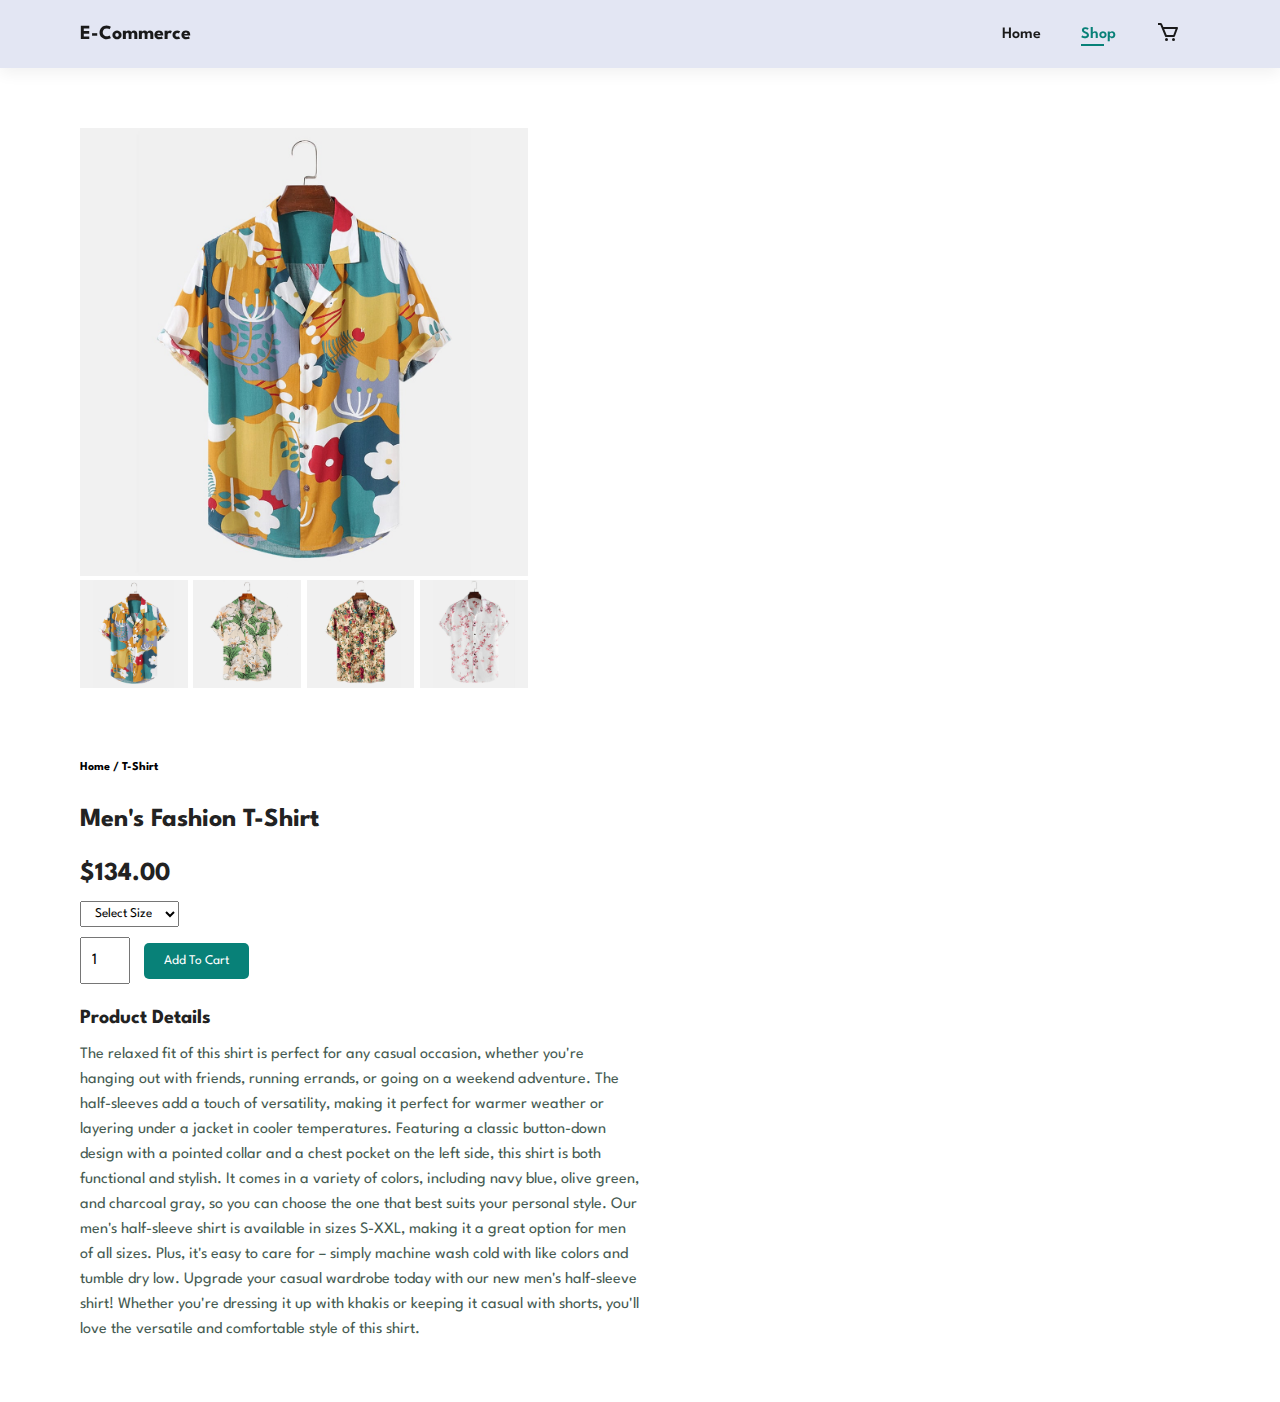
<file: sproduct.html>
<!DOCTYPE html>
<html lang="en">
<head>
    <meta charset="UTF-8">
    <meta http-equiv="X-UA-Compatible" content="IE=edge">
    <meta name="viewport" content="width=device-width, initial-scale=1.0">
    <title>E-Commerce</title>
    <link rel="stylesheet" href="styles.css">
    <link rel="stylesheet" href="https://use.fontawesome.com/releases/v5.15.4/css/all.css" integrity="sha384-DyZ88mC6Up2uqS4h/KRgHuoeGwBcD4Ng9SiP4dIRy0EXTlnuz47vAwmeGwVChigm" crossorigin="anonymous"/>
</head>
<body>
    <!-- Header -->
    <section id="header">
        <a href="" class="logo">E-Commerce</a>
        <div>
            <ul id="navbar">
                <li><a  href="index.html">Home</a></li>
                <li><a class="active" href="shop.html">Shop</a></li>
                <li><a  href="cart.html" ><svg style="font-size: 1.5rem;" stroke="currentColor" fill="currentColor" stroke-width="0" viewBox="0 0 24 24" height="1em" width="1em" xmlns="http://www.w3.org/2000/svg"><path d="M21.822,7.431C21.635,7.161,21.328,7,21,7H7.333L6.179,4.23C5.867,3.482,5.143,3,4.333,3H2v2h2.333l4.744,11.385 C9.232,16.757,9.596,17,10,17h8c0.417,0,0.79-0.259,0.937-0.648l3-8C22.052,8.044,22.009,7.7,21.822,7.431z M17.307,15h-6.64 l-2.5-6h11.39L17.307,15z"></path><circle cx="10.5" cy="19.5" r="1.5"></circle><circle cx="17.5" cy="19.5" r="1.5"></circle></svg></a></li>
            </ul>
        </div>
    </section>
    <section id="prodetails" class="section-p1">
        <div class="single-pro-image">
            <img src="img/products/f1.jpg" width="100%" id="MainImg" alt="">
        
        <div class="small-img-group">
            <div class="small-img-col">
                <img src="./img/products/f1.jpg" width="100%" class="small-img" alt="">
            </div>
            <div class="small-img-col">
                <img src="./img/products/f2.jpg" width="100%" class="small-img" alt="">
            </div>
            <div class="small-img-col">
                <img src="./img/products/f3.jpg" width="100%" class="small-img" alt="">
            </div>
            <div class="small-img-col">
                <img src="./img/products/f4.jpg" width="100%" class="small-img" alt="">
            </div>
         </div>
        </div>
        <div class="single-pro-details">
            <h6>Home / T-Shirt</h6>
            <h2>Men's Fashion T-Shirt </h2>
            <h2>$134.00</h1>
            <select >
                <option >Select Size</option>
                <option >S</option>
                <option >M</option>
                <option >L</option>
                <option >XL</option>
            </select>
            <input type="number" value="1">
            <button>Add To Cart</button>
            <h4>Product Details</h4>
            <p>The relaxed fit of this shirt is perfect for any casual occasion, whether you're hanging out with friends, running errands, or going on a weekend adventure. The half-sleeves add a touch of versatility, making it perfect for warmer weather or layering under a jacket in cooler temperatures.

                Featuring a classic button-down design with a pointed collar and a chest pocket on the left side, this shirt is both functional and stylish. It comes in a variety of colors, including navy blue, olive green, and charcoal gray, so you can choose the one that best suits your personal style.
                
                Our men's half-sleeve shirt is available in sizes S-XXL, making it a great option for men of all sizes. Plus, it's easy to care for – simply machine wash cold with like colors and tumble dry low.
                
                Upgrade your casual wardrobe today with our new men's half-sleeve shirt! Whether you're dressing it up with khakis or keeping it casual with shorts, you'll love the versatile and comfortable style of this shirt.</p>
        </div>
    </section>
    
    <script src="./script.js"></script>
</body>
</html>
</file>
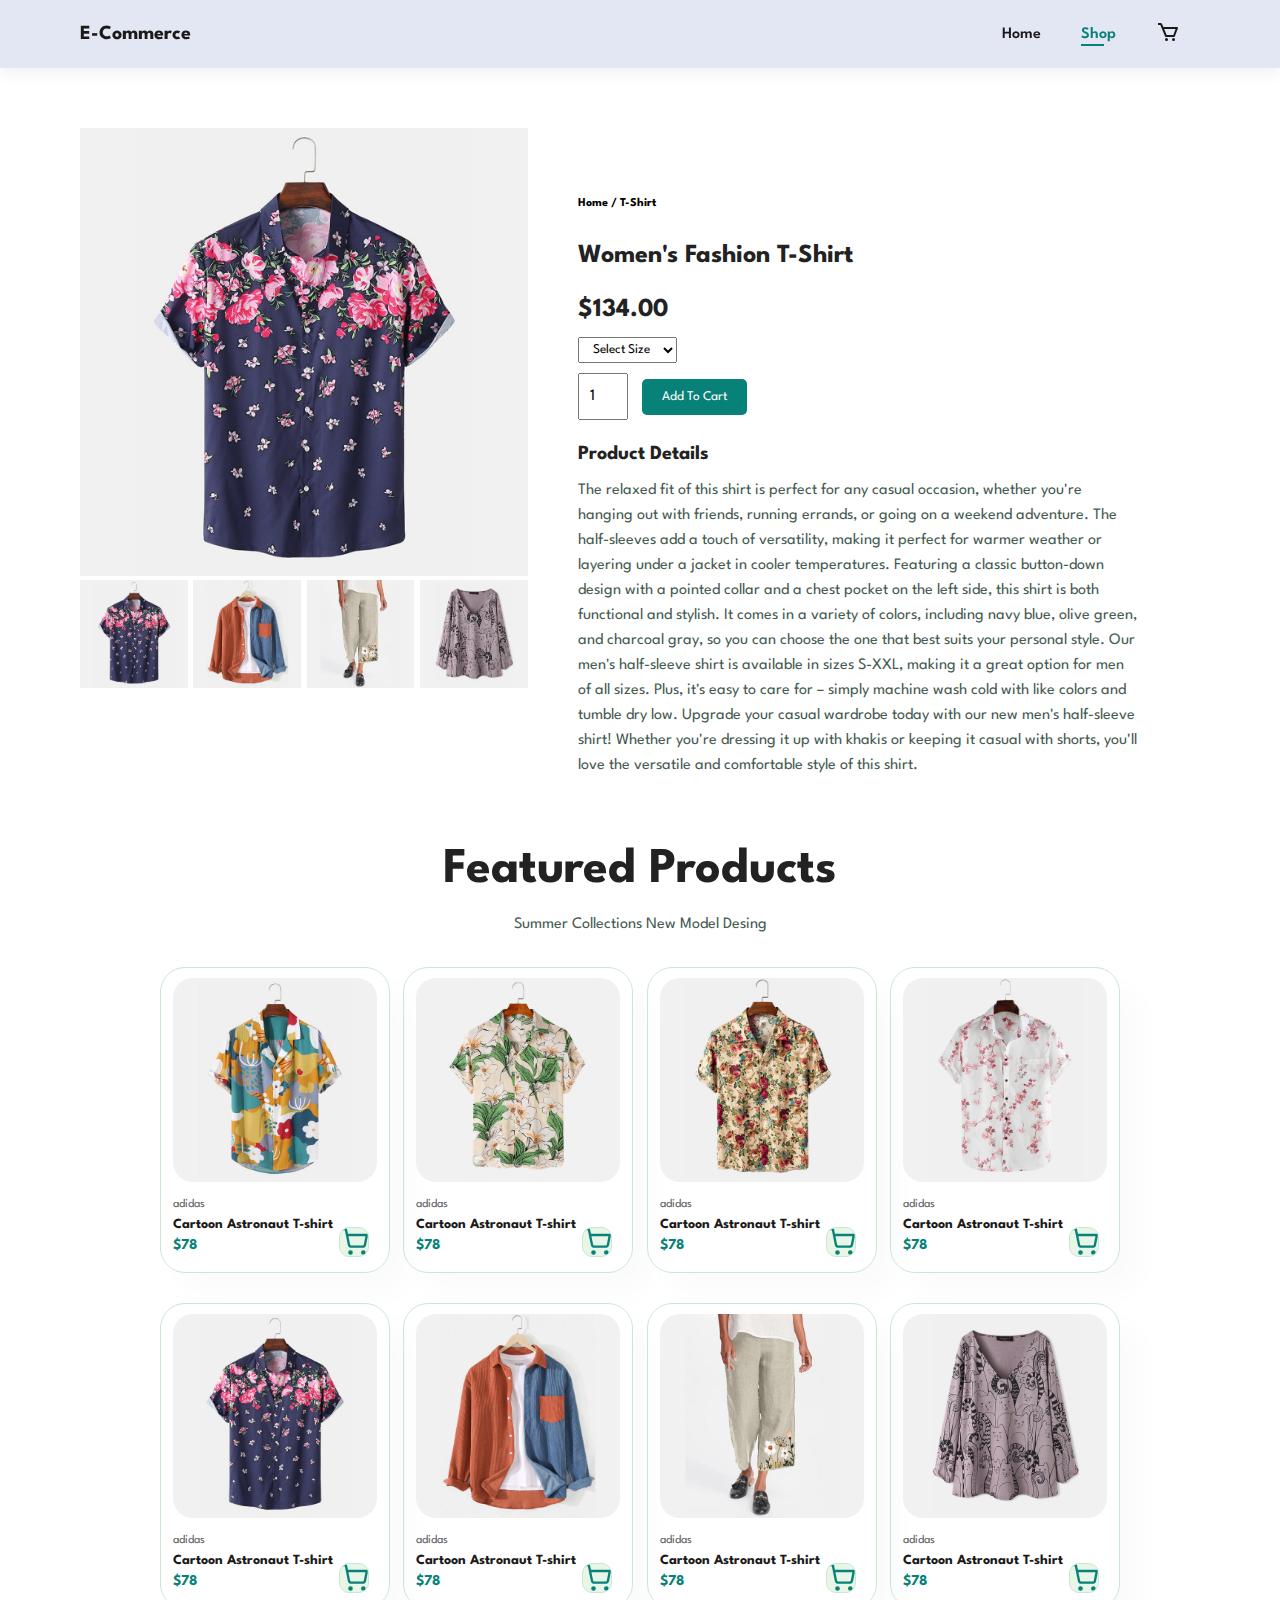
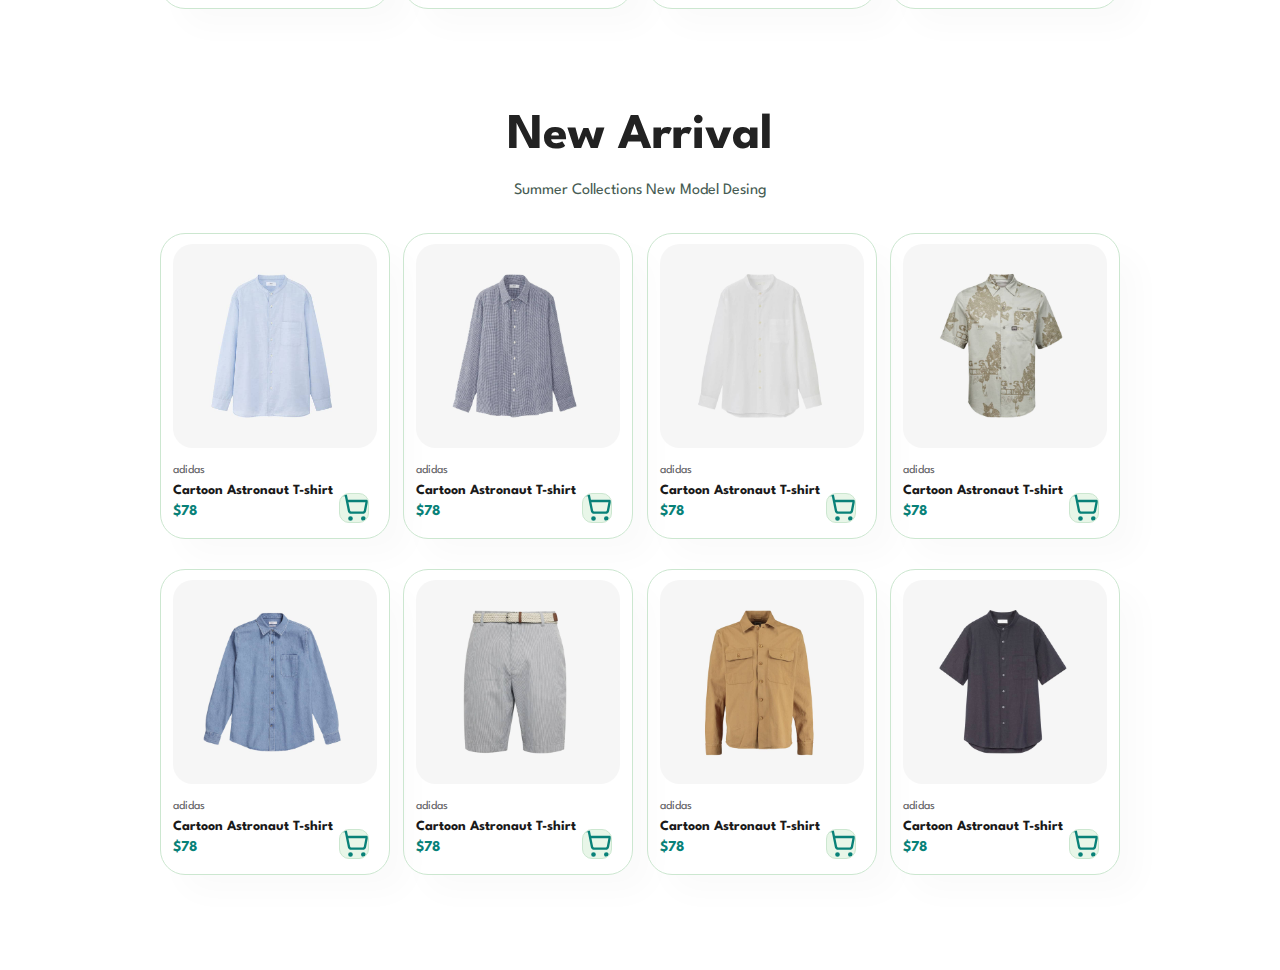
<file: sproduct1.html>
<!DOCTYPE html>
<html lang="en">
<head>
    <meta charset="UTF-8">
    <meta http-equiv="X-UA-Compatible" content="IE=edge">
    <meta name="viewport" content="width=device-width, initial-scale=1.0">
    <title>E-Commerce</title>
    <link rel="stylesheet" href="styles.css">
    <link rel="stylesheet" href="https://use.fontawesome.com/releases/v5.15.4/css/all.css" integrity="sha384-DyZ88mC6Up2uqS4h/KRgHuoeGwBcD4Ng9SiP4dIRy0EXTlnuz47vAwmeGwVChigm" crossorigin="anonymous"/>
</head>
<body>
    <!-- Header -->
    <section id="header">
        <a href="" class="logo">E-Commerce</a>
        <div>
            <ul id="navbar">
                <li><a  href="index.html">Home</a></li>
                <li><a class="active" href="shop.html">Shop</a></li>
                <li><a  href="cart.html" ><svg style="font-size: 1.5rem;" stroke="currentColor" fill="currentColor" stroke-width="0" viewBox="0 0 24 24" height="1em" width="1em" xmlns="http://www.w3.org/2000/svg"><path d="M21.822,7.431C21.635,7.161,21.328,7,21,7H7.333L6.179,4.23C5.867,3.482,5.143,3,4.333,3H2v2h2.333l4.744,11.385 C9.232,16.757,9.596,17,10,17h8c0.417,0,0.79-0.259,0.937-0.648l3-8C22.052,8.044,22.009,7.7,21.822,7.431z M17.307,15h-6.64 l-2.5-6h11.39L17.307,15z"></path><circle cx="10.5" cy="19.5" r="1.5"></circle><circle cx="17.5" cy="19.5" r="1.5"></circle></svg></a></li>
            </ul>
        </div>
    </section>
    <section id="prodetails" class="section-p1">
        <div class="container">
        <div class="single-pro-image">
            <img src="img/products/f5.jpg" width="100%" id="MainImg" alt="">
        
        <div class="small-img-group">
            <div class="small-img-col">
                <img src="./img/products/f5.jpg" width="100%" class="small-img" alt="">
            </div>
            <div class="small-img-col">
                <img src="./img/products/f6.jpg" width="100%" class="small-img" alt="">
            </div>
            <div class="small-img-col">
                <img src="./img/products/f7.jpg" width="100%" class="small-img" alt="">
            </div>
            <div class="small-img-col">
                <img src="./img/products/f8.jpg" width="100%" class="small-img" alt="">
            </div>
         </div>
        </div> 
        <div class="single-pro-details">
            <h6>Home / T-Shirt</h6>
            <h2>Women's Fashion T-Shirt </h2>
            <h2>$134.00</h1>
            <select >
                <option >Select Size</option>
                <option >S</option>
                <option >M</option>
                <option >L</option>
                <option >XL</option>
            </select>
            <input type="number" value="1">
            <button>Add To Cart</button>
            <h4>Product Details</h4>
            <p>The relaxed fit of this shirt is perfect for any casual occasion, whether you're hanging out with friends, running errands, or going on a weekend adventure. The half-sleeves add a touch of versatility, making it perfect for warmer weather or layering under a jacket in cooler temperatures.

                Featuring a classic button-down design with a pointed collar and a chest pocket on the left side, this shirt is both functional and stylish. It comes in a variety of colors, including navy blue, olive green, and charcoal gray, so you can choose the one that best suits your personal style.
                
                Our men's half-sleeve shirt is available in sizes S-XXL, making it a great option for men of all sizes. Plus, it's easy to care for – simply machine wash cold with like colors and tumble dry low.
                
                Upgrade your casual wardrobe today with our new men's half-sleeve shirt! Whether you're dressing it up with khakis or keeping it casual with shorts, you'll love the versatile and comfortable style of this shirt.</p>
        </div>
    </div>
        <section id="product1" class="section-p1">
            <h1>Featured Products</h1>
            <p>Summer Collections New Model Desing</p>
            <div class="pro-container">
                <div class="pro">
                    <img src="./img/products/f1.jpg" alt="">
                    <div class="des">
                        <span>adidas</span>
                        <h5>Cartoon Astronaut T-shirt</h5>
                        <div class="star">
                            <i class="fas fa-star"></i>
                            <i class="fas fa-star"></i>
                            <i class="fas fa-star"></i>
                            <i class="fas fa-star"></i>
                            <i class="fas fa-star"></i>
                        </div>
                        <h4>$78 </h4>
                    </div>
                    <a href="#"><svg class="cart" stroke="currentColor" fill="none" stroke-width="2" viewBox="0 0 24 24" stroke-linecap="round" stroke-linejoin="round" height="1em" width="1em" xmlns="http://www.w3.org/2000/svg"><circle cx="9" cy="21" r="1"></circle><circle cx="20" cy="21" r="1"></circle><path d="M1 1h4l2.68 13.39a2 2 0 0 0 2 1.61h9.72a2 2 0 0 0 2-1.61L23 6H6"></path></svg></a>
                </div>
                <div class="pro">
                    <img src="./img/products/f2.jpg" alt="">
                    <div class="des">
                        <span>adidas</span>
                        <h5>Cartoon Astronaut T-shirt</h5>
                        <div class="star">
                            <i class="fas fa-star"></i>
                            <i class="fas fa-star"></i>
                            <i class="fas fa-star"></i>
                            <i class="fas fa-star"></i>
                            <i class="fas fa-star"></i>
                        </div>
                        <h4>$78 </h4>
                    </div>
                    <a href="#"><svg class="cart" stroke="currentColor" fill="none" stroke-width="2" viewBox="0 0 24 24" stroke-linecap="round" stroke-linejoin="round" height="1em" width="1em" xmlns="http://www.w3.org/2000/svg"><circle cx="9" cy="21" r="1"></circle><circle cx="20" cy="21" r="1"></circle><path d="M1 1h4l2.68 13.39a2 2 0 0 0 2 1.61h9.72a2 2 0 0 0 2-1.61L23 6H6"></path></svg></a>
                </div>
                <div class="pro">
                    <img src="./img/products/f3.jpg" alt="">
                    <div class="des">
                        <span>adidas</span>
                        <h5>Cartoon Astronaut T-shirt</h5>
                        <div class="star">
                            <i class="fas fa-star"></i>
                            <i class="fas fa-star"></i>
                            <i class="fas fa-star"></i>
                            <i class="fas fa-star"></i>
                            <i class="fas fa-star"></i>
                        </div>
                        <h4>$78 </h4>
                    </div>
                    <a href="#"><svg class="cart" stroke="currentColor" fill="none" stroke-width="2" viewBox="0 0 24 24" stroke-linecap="round" stroke-linejoin="round" height="1em" width="1em" xmlns="http://www.w3.org/2000/svg"><circle cx="9" cy="21" r="1"></circle><circle cx="20" cy="21" r="1"></circle><path d="M1 1h4l2.68 13.39a2 2 0 0 0 2 1.61h9.72a2 2 0 0 0 2-1.61L23 6H6"></path></svg></a>
                </div>
                <div class="pro">
                    <img src="./img/products/f4.jpg" alt="">
                    <div class="des">
                        <span>adidas</span>
                        <h5>Cartoon Astronaut T-shirt</h5>
                        <div class="star">
                            <i class="fas fa-star"></i>
                            <i class="fas fa-star"></i>
                            <i class="fas fa-star"></i>
                            <i class="fas fa-star"></i>
                            <i class="fas fa-star"></i>
                        </div>
                        <h4>$78 </h4>
                    </div>
                    <a href="#"><svg class="cart" stroke="currentColor" fill="none" stroke-width="2" viewBox="0 0 24 24" stroke-linecap="round" stroke-linejoin="round" height="1em" width="1em" xmlns="http://www.w3.org/2000/svg"><circle cx="9" cy="21" r="1"></circle><circle cx="20" cy="21" r="1"></circle><path d="M1 1h4l2.68 13.39a2 2 0 0 0 2 1.61h9.72a2 2 0 0 0 2-1.61L23 6H6"></path></svg></a>
                </div>
                <div class="pro">
                    <img src="./img/products/f5.jpg" alt="">
                    <div class="des">
                        <span>adidas</span>
                        <h5>Cartoon Astronaut T-shirt</h5>
                        <div class="star">
                            <i class="fas fa-star"></i>
                            <i class="fas fa-star"></i>
                            <i class="fas fa-star"></i>
                            <i class="fas fa-star"></i>
                            <i class="fas fa-star"></i>
                        </div>
                        <h4>$78 </h4>
                    </div>
                    <a href="#"><svg class="cart" stroke="currentColor" fill="none" stroke-width="2" viewBox="0 0 24 24" stroke-linecap="round" stroke-linejoin="round" height="1em" width="1em" xmlns="http://www.w3.org/2000/svg"><circle cx="9" cy="21" r="1"></circle><circle cx="20" cy="21" r="1"></circle><path d="M1 1h4l2.68 13.39a2 2 0 0 0 2 1.61h9.72a2 2 0 0 0 2-1.61L23 6H6"></path></svg></a>
                </div>
                <div class="pro">
                    <img src="./img/products/f6.jpg" alt="">
                    <div class="des">
                        <span>adidas</span>
                        <h5>Cartoon Astronaut T-shirt</h5>
                        <div class="star">
                            <i class="fas fa-star"></i>
                            <i class="fas fa-star"></i>
                            <i class="fas fa-star"></i>
                            <i class="fas fa-star"></i>
                            <i class="fas fa-star"></i>
                        </div>
                        <h4>$78 </h4>
                    </div>
                    <a href="#"><svg class="cart" stroke="currentColor" fill="none" stroke-width="2" viewBox="0 0 24 24" stroke-linecap="round" stroke-linejoin="round" height="1em" width="1em" xmlns="http://www.w3.org/2000/svg"><circle cx="9" cy="21" r="1"></circle><circle cx="20" cy="21" r="1"></circle><path d="M1 1h4l2.68 13.39a2 2 0 0 0 2 1.61h9.72a2 2 0 0 0 2-1.61L23 6H6"></path></svg></a>
                </div>
                <div class="pro">
                    <img src="./img/products/f7.jpg" alt="">
                    <div class="des">
                        <span>adidas</span>
                        <h5>Cartoon Astronaut T-shirt</h5>
                        <div class="star">
                            <i class="fas fa-star"></i>
                            <i class="fas fa-star"></i>
                            <i class="fas fa-star"></i>
                            <i class="fas fa-star"></i>
                            <i class="fas fa-star"></i>
                        </div>
                        <h4>$78 </h4>
                    </div>
                    <a href="#"><svg class="cart" stroke="currentColor" fill="none" stroke-width="2" viewBox="0 0 24 24" stroke-linecap="round" stroke-linejoin="round" height="1em" width="1em" xmlns="http://www.w3.org/2000/svg"><circle cx="9" cy="21" r="1"></circle><circle cx="20" cy="21" r="1"></circle><path d="M1 1h4l2.68 13.39a2 2 0 0 0 2 1.61h9.72a2 2 0 0 0 2-1.61L23 6H6"></path></svg></a>
                </div>
                <div class="pro">
                    <img src="./img/products/f8.jpg" alt="">
                    <div class="des">
                        <span>adidas</span>
                        <h5>Cartoon Astronaut T-shirt</h5>
                        <div class="star">
                            <i class="fas fa-star"></i>
                            <i class="fas fa-star"></i>
                            <i class="fas fa-star"></i>
                            <i class="fas fa-star"></i>
                            <i class="fas fa-star"></i>
                        </div>
                        <h4>$78 </h4>
                    </div>
                    <a href="#"><svg class="cart" stroke="currentColor" fill="none" stroke-width="2" viewBox="0 0 24 24" stroke-linecap="round" stroke-linejoin="round" height="1em" width="1em" xmlns="http://www.w3.org/2000/svg"><circle cx="9" cy="21" r="1"></circle><circle cx="20" cy="21" r="1"></circle><path d="M1 1h4l2.68 13.39a2 2 0 0 0 2 1.61h9.72a2 2 0 0 0 2-1.61L23 6H6"></path></svg></a>
                </div>
            </div>
        </section>
        <section id="product1" class="section-p1">
            <h1>New Arrival</h1>
            <p>Summer Collections New Model Desing</p>
            <div class="pro-container">
                <div class="pro">
                    <img src="./img/products/n1.jpg" alt="">
                    <div class="des">
                        <span>adidas</span>
                        <h5>Cartoon Astronaut T-shirt</h5>
                        <div class="star">
                            <i class="fas fa-star"></i>
                            <i class="fas fa-star"></i>
                            <i class="fas fa-star"></i>
                            <i class="fas fa-star"></i>
                            <i class="fas fa-star"></i>
                        </div>
                        <h4>$78 </h4>
                    </div>
                    <a href="#"><svg class="cart" stroke="currentColor" fill="none" stroke-width="2" viewBox="0 0 24 24" stroke-linecap="round" stroke-linejoin="round" height="1em" width="1em" xmlns="http://www.w3.org/2000/svg"><circle cx="9" cy="21" r="1"></circle><circle cx="20" cy="21" r="1"></circle><path d="M1 1h4l2.68 13.39a2 2 0 0 0 2 1.61h9.72a2 2 0 0 0 2-1.61L23 6H6"></path></svg></a>
                </div>
                <div class="pro">
                    <img src="./img/products/n2.jpg" alt="">
                    <div class="des">
                        <span>adidas</span>
                        <h5>Cartoon Astronaut T-shirt</h5>
                        <div class="star">
                            <i class="fas fa-star"></i>
                            <i class="fas fa-star"></i>
                            <i class="fas fa-star"></i>
                            <i class="fas fa-star"></i>
                            <i class="fas fa-star"></i>
                        </div>
                        <h4>$78 </h4>
                    </div>
                    <a href="#"><svg class="cart" stroke="currentColor" fill="none" stroke-width="2" viewBox="0 0 24 24" stroke-linecap="round" stroke-linejoin="round" height="1em" width="1em" xmlns="http://www.w3.org/2000/svg"><circle cx="9" cy="21" r="1"></circle><circle cx="20" cy="21" r="1"></circle><path d="M1 1h4l2.68 13.39a2 2 0 0 0 2 1.61h9.72a2 2 0 0 0 2-1.61L23 6H6"></path></svg></a>
                </div>
                <div class="pro">
                    <img src="./img/products/n3.jpg" alt="">
                    <div class="des">
                        <span>adidas</span>
                        <h5>Cartoon Astronaut T-shirt</h5>
                        <div class="star">
                            <i class="fas fa-star"></i>
                            <i class="fas fa-star"></i>
                            <i class="fas fa-star"></i>
                            <i class="fas fa-star"></i>
                            <i class="fas fa-star"></i>
                        </div>
                        <h4>$78 </h4>
                    </div>
                    <a href="#"><svg class="cart" stroke="currentColor" fill="none" stroke-width="2" viewBox="0 0 24 24" stroke-linecap="round" stroke-linejoin="round" height="1em" width="1em" xmlns="http://www.w3.org/2000/svg"><circle cx="9" cy="21" r="1"></circle><circle cx="20" cy="21" r="1"></circle><path d="M1 1h4l2.68 13.39a2 2 0 0 0 2 1.61h9.72a2 2 0 0 0 2-1.61L23 6H6"></path></svg></a>
                </div>
                <div class="pro">
                    <img src="./img/products/n4.jpg" alt="">
                    <div class="des">
                        <span>adidas</span>
                        <h5>Cartoon Astronaut T-shirt</h5>
                        <div class="star">
                            <i class="fas fa-star"></i>
                            <i class="fas fa-star"></i>
                            <i class="fas fa-star"></i>
                            <i class="fas fa-star"></i>
                            <i class="fas fa-star"></i>
                        </div>
                        <h4>$78 </h4>
                    </div>
                    <a href="#"><svg class="cart" stroke="currentColor" fill="none" stroke-width="2" viewBox="0 0 24 24" stroke-linecap="round" stroke-linejoin="round" height="1em" width="1em" xmlns="http://www.w3.org/2000/svg"><circle cx="9" cy="21" r="1"></circle><circle cx="20" cy="21" r="1"></circle><path d="M1 1h4l2.68 13.39a2 2 0 0 0 2 1.61h9.72a2 2 0 0 0 2-1.61L23 6H6"></path></svg></a>
                </div>
                <div class="pro">
                    <img src="./img/products/n5.jpg" alt="">
                    <div class="des">
                        <span>adidas</span>
                        <h5>Cartoon Astronaut T-shirt</h5>
                        <div class="star">
                            <i class="fas fa-star"></i>
                            <i class="fas fa-star"></i>
                            <i class="fas fa-star"></i>
                            <i class="fas fa-star"></i>
                            <i class="fas fa-star"></i>
                        </div>
                        <h4>$78 </h4>
                    </div>
                    <a href="#"><svg class="cart" stroke="currentColor" fill="none" stroke-width="2" viewBox="0 0 24 24" stroke-linecap="round" stroke-linejoin="round" height="1em" width="1em" xmlns="http://www.w3.org/2000/svg"><circle cx="9" cy="21" r="1"></circle><circle cx="20" cy="21" r="1"></circle><path d="M1 1h4l2.68 13.39a2 2 0 0 0 2 1.61h9.72a2 2 0 0 0 2-1.61L23 6H6"></path></svg></a>
                </div>
                <div class="pro">
                    <img src="./img/products/n6.jpg" alt="">
                    <div class="des">
                        <span>adidas</span>
                        <h5>Cartoon Astronaut T-shirt</h5>
                        <div class="star">
                            <i class="fas fa-star"></i>
                            <i class="fas fa-star"></i>
                            <i class="fas fa-star"></i>
                            <i class="fas fa-star"></i>
                            <i class="fas fa-star"></i>
                        </div>
                        <h4>$78 </h4>
                    </div>
                    <a href="#"><svg class="cart" stroke="currentColor" fill="none" stroke-width="2" viewBox="0 0 24 24" stroke-linecap="round" stroke-linejoin="round" height="1em" width="1em" xmlns="http://www.w3.org/2000/svg"><circle cx="9" cy="21" r="1"></circle><circle cx="20" cy="21" r="1"></circle><path d="M1 1h4l2.68 13.39a2 2 0 0 0 2 1.61h9.72a2 2 0 0 0 2-1.61L23 6H6"></path></svg></a>
                </div>
                <div class="pro">
                    <img src="./img/products/n7.jpg" alt="">
                    <div class="des">
                        <span>adidas</span>
                        <h5>Cartoon Astronaut T-shirt</h5>
                        <div class="star">
                            <i class="fas fa-star"></i>
                            <i class="fas fa-star"></i>
                            <i class="fas fa-star"></i>
                            <i class="fas fa-star"></i>
                            <i class="fas fa-star"></i>
                        </div>
                        <h4>$78 </h4>
                    </div>
                    <a href="#"><svg class="cart" stroke="currentColor" fill="none" stroke-width="2" viewBox="0 0 24 24" stroke-linecap="round" stroke-linejoin="round" height="1em" width="1em" xmlns="http://www.w3.org/2000/svg"><circle cx="9" cy="21" r="1"></circle><circle cx="20" cy="21" r="1"></circle><path d="M1 1h4l2.68 13.39a2 2 0 0 0 2 1.61h9.72a2 2 0 0 0 2-1.61L23 6H6"></path></svg></a>
                </div>
                <div class="pro">
                    <img src="./img/products/n8.jpg" alt="">
                    <div class="des">
                        <span>adidas</span>
                        <h5>Cartoon Astronaut T-shirt</h5>
                        <div class="star">
                            <i class="fas fa-star"></i>
                            <i class="fas fa-star"></i>
                            <i class="fas fa-star"></i>
                            <i class="fas fa-star"></i>
                            <i class="fas fa-star"></i>
                        </div>
                        <h4>$78 </h4>
                    </div>
                    <a href="#"><svg class="cart" stroke="currentColor" fill="none" stroke-width="2" viewBox="0 0 24 24" stroke-linecap="round" stroke-linejoin="round" height="1em" width="1em" xmlns="http://www.w3.org/2000/svg"><circle cx="9" cy="21" r="1"></circle><circle cx="20" cy="21" r="1"></circle><path d="M1 1h4l2.68 13.39a2 2 0 0 0 2 1.61h9.72a2 2 0 0 0 2-1.61L23 6H6"></path></svg></a>
                </div>
            </div>
        </section>
    </section>
    
    <script src="./script.js"></script>
</body>
</html>
</file>
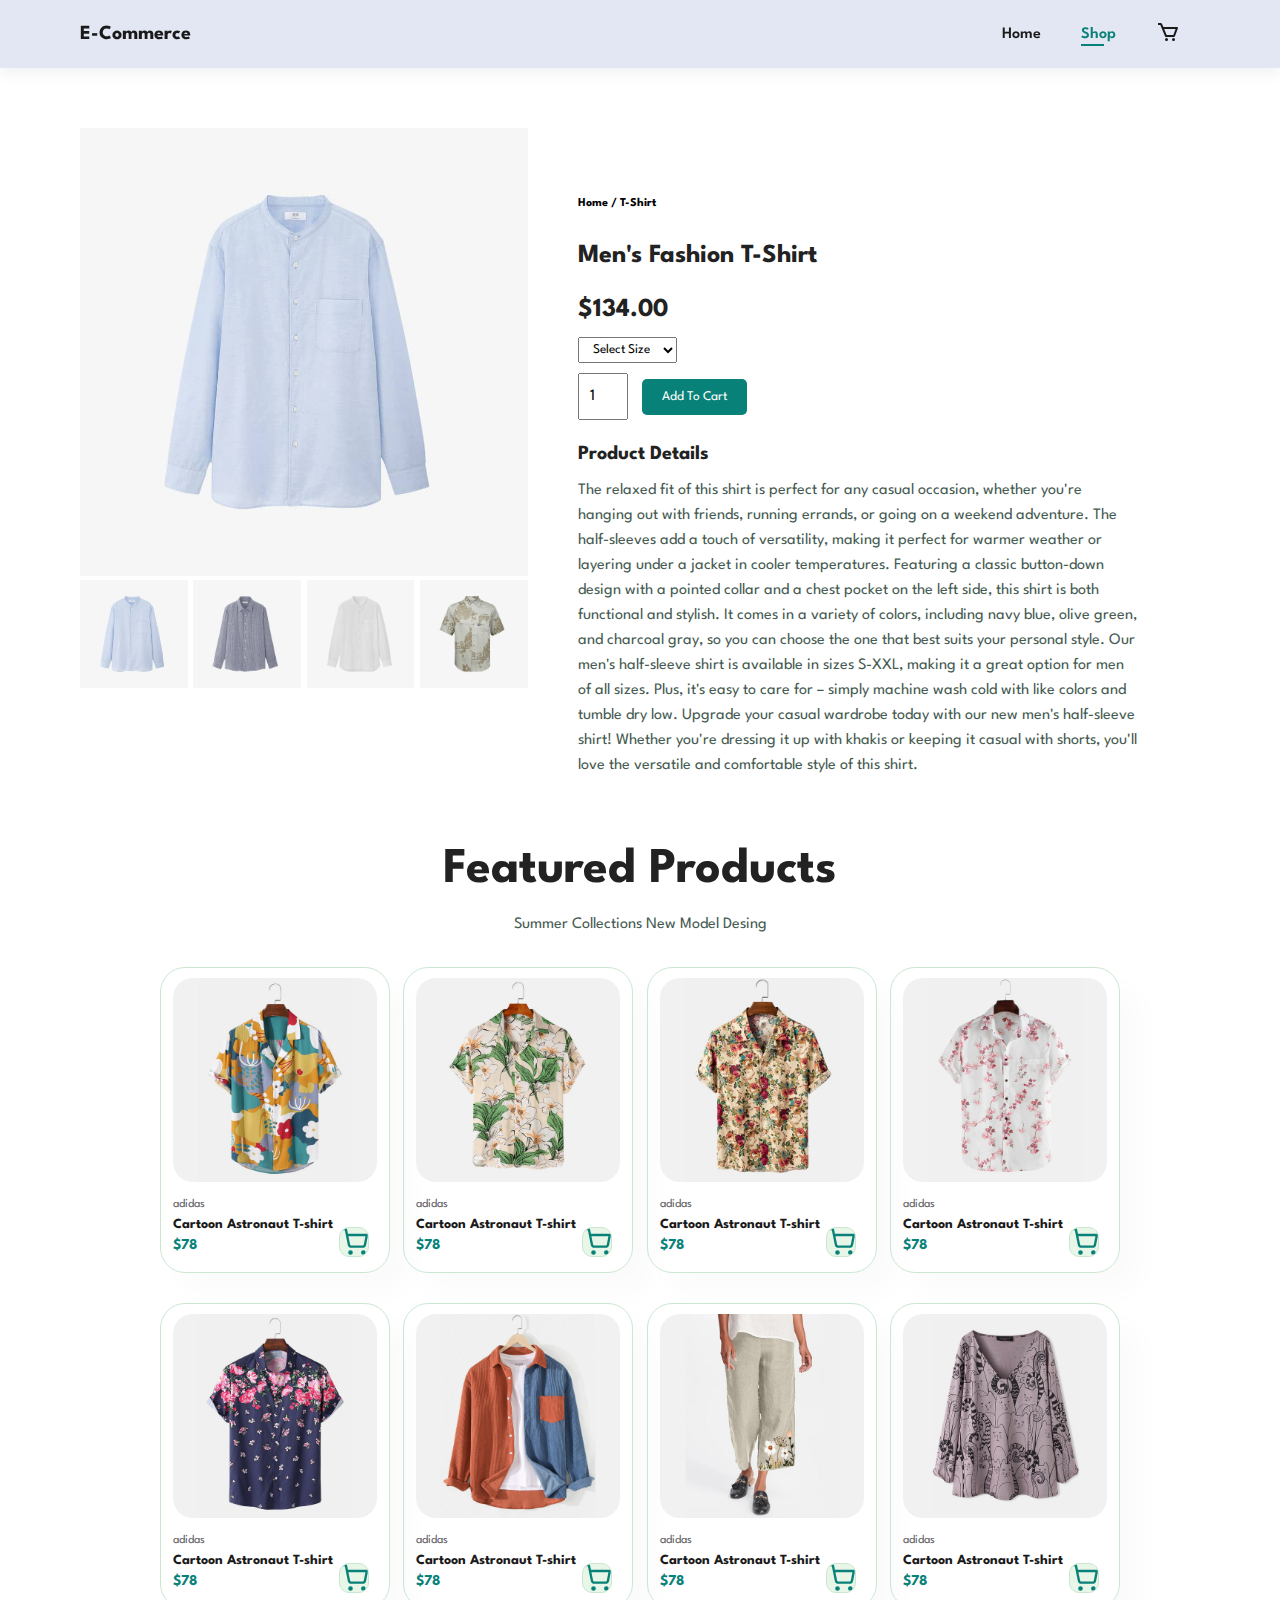
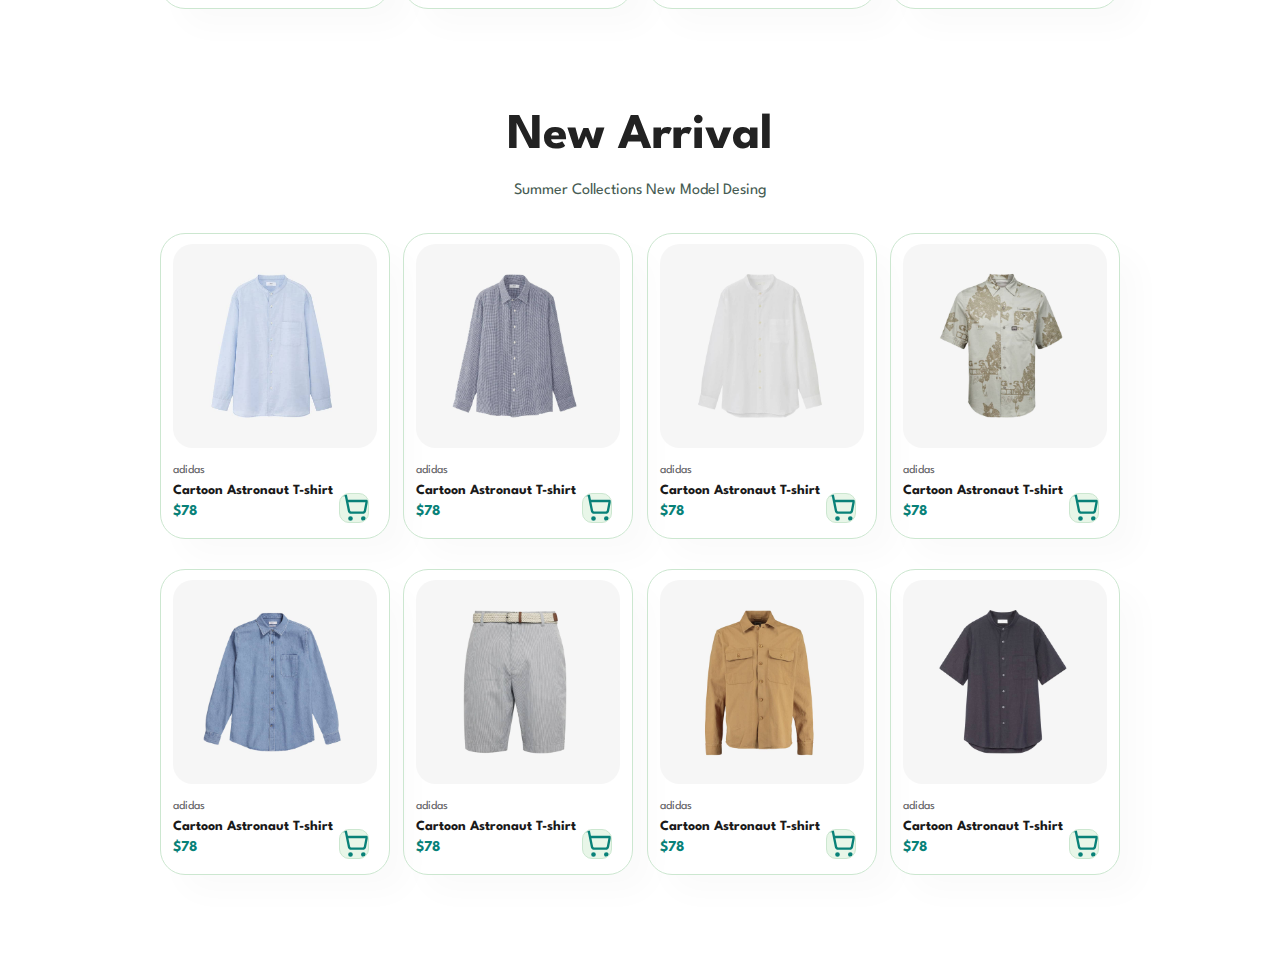
<file: sproduct2.html>
<!DOCTYPE html>
<html lang="en">
<head>
    <meta charset="UTF-8">
    <meta http-equiv="X-UA-Compatible" content="IE=edge">
    <meta name="viewport" content="width=device-width, initial-scale=1.0">
    <title>E-Commerce</title>
    <link rel="stylesheet" href="styles.css">
    <link rel="stylesheet" href="https://use.fontawesome.com/releases/v5.15.4/css/all.css" integrity="sha384-DyZ88mC6Up2uqS4h/KRgHuoeGwBcD4Ng9SiP4dIRy0EXTlnuz47vAwmeGwVChigm" crossorigin="anonymous"/>
</head>
<body>
    <!-- Header -->
    <section id="header">
        <a href="" class="logo">E-Commerce</a>
        <div>
            <ul id="navbar">
                <li><a  href="index.html">Home</a></li>
                <li><a class="active" href="shop.html">Shop</a></li>
                <li><a  href="cart.html" ><svg style="font-size: 1.5rem;" stroke="currentColor" fill="currentColor" stroke-width="0" viewBox="0 0 24 24" height="1em" width="1em" xmlns="http://www.w3.org/2000/svg"><path d="M21.822,7.431C21.635,7.161,21.328,7,21,7H7.333L6.179,4.23C5.867,3.482,5.143,3,4.333,3H2v2h2.333l4.744,11.385 C9.232,16.757,9.596,17,10,17h8c0.417,0,0.79-0.259,0.937-0.648l3-8C22.052,8.044,22.009,7.7,21.822,7.431z M17.307,15h-6.64 l-2.5-6h11.39L17.307,15z"></path><circle cx="10.5" cy="19.5" r="1.5"></circle><circle cx="17.5" cy="19.5" r="1.5"></circle></svg></a></li>
            </ul>
        </div>
    </section>
    <section id="prodetails" class="section-p1">
        <div class="container">
        <div class="single-pro-image">
            <img src="img/products/n1.jpg" width="100%" id="MainImg" alt="">
        
        <div class="small-img-group">
            <div class="small-img-col">
                <img src="./img/products/n1.jpg" width="100%" class="small-img" alt="">
            </div>
            <div class="small-img-col">
                <img src="./img/products/n2.jpg" width="100%" class="small-img" alt="">
            </div>
            <div class="small-img-col">
                <img src="./img/products/n3.jpg" width="100%" class="small-img" alt="">
            </div>
            <div class="small-img-col">
                <img src="./img/products/n4.jpg" width="100%" class="small-img" alt="">
            </div>
         </div>
        </div> 
        <div class="single-pro-details">
            <h6>Home / T-Shirt</h6>
            <h2>Men's Fashion T-Shirt </h2>
            <h2>$134.00</h1>
            <select >
                <option >Select Size</option>
                <option >S</option>
                <option >M</option>
                <option >L</option>
                <option >XL</option>
            </select>
            <input type="number" value="1">
            <button>Add To Cart</button>
            <h4>Product Details</h4>
            <p>The relaxed fit of this shirt is perfect for any casual occasion, whether you're hanging out with friends, running errands, or going on a weekend adventure. The half-sleeves add a touch of versatility, making it perfect for warmer weather or layering under a jacket in cooler temperatures.

                Featuring a classic button-down design with a pointed collar and a chest pocket on the left side, this shirt is both functional and stylish. It comes in a variety of colors, including navy blue, olive green, and charcoal gray, so you can choose the one that best suits your personal style.
                
                Our men's half-sleeve shirt is available in sizes S-XXL, making it a great option for men of all sizes. Plus, it's easy to care for – simply machine wash cold with like colors and tumble dry low.
                
                Upgrade your casual wardrobe today with our new men's half-sleeve shirt! Whether you're dressing it up with khakis or keeping it casual with shorts, you'll love the versatile and comfortable style of this shirt.</p>
        </div>
    </div>
        <section id="product1" class="section-p1">
            <h1>Featured Products</h1>
            <p>Summer Collections New Model Desing</p>
            <div class="pro-container">
                <div class="pro">
                    <img src="./img/products/f1.jpg" alt="">
                    <div class="des">
                        <span>adidas</span>
                        <h5>Cartoon Astronaut T-shirt</h5>
                        <div class="star">
                            <i class="fas fa-star"></i>
                            <i class="fas fa-star"></i>
                            <i class="fas fa-star"></i>
                            <i class="fas fa-star"></i>
                            <i class="fas fa-star"></i>
                        </div>
                        <h4>$78 </h4>
                    </div>
                    <a href="#"><svg class="cart" stroke="currentColor" fill="none" stroke-width="2" viewBox="0 0 24 24" stroke-linecap="round" stroke-linejoin="round" height="1em" width="1em" xmlns="http://www.w3.org/2000/svg"><circle cx="9" cy="21" r="1"></circle><circle cx="20" cy="21" r="1"></circle><path d="M1 1h4l2.68 13.39a2 2 0 0 0 2 1.61h9.72a2 2 0 0 0 2-1.61L23 6H6"></path></svg></a>
                </div>
                <div class="pro">
                    <img src="./img/products/f2.jpg" alt="">
                    <div class="des">
                        <span>adidas</span>
                        <h5>Cartoon Astronaut T-shirt</h5>
                        <div class="star">
                            <i class="fas fa-star"></i>
                            <i class="fas fa-star"></i>
                            <i class="fas fa-star"></i>
                            <i class="fas fa-star"></i>
                            <i class="fas fa-star"></i>
                        </div>
                        <h4>$78 </h4>
                    </div>
                    <a href="#"><svg class="cart" stroke="currentColor" fill="none" stroke-width="2" viewBox="0 0 24 24" stroke-linecap="round" stroke-linejoin="round" height="1em" width="1em" xmlns="http://www.w3.org/2000/svg"><circle cx="9" cy="21" r="1"></circle><circle cx="20" cy="21" r="1"></circle><path d="M1 1h4l2.68 13.39a2 2 0 0 0 2 1.61h9.72a2 2 0 0 0 2-1.61L23 6H6"></path></svg></a>
                </div>
                <div class="pro">
                    <img src="./img/products/f3.jpg" alt="">
                    <div class="des">
                        <span>adidas</span>
                        <h5>Cartoon Astronaut T-shirt</h5>
                        <div class="star">
                            <i class="fas fa-star"></i>
                            <i class="fas fa-star"></i>
                            <i class="fas fa-star"></i>
                            <i class="fas fa-star"></i>
                            <i class="fas fa-star"></i>
                        </div>
                        <h4>$78 </h4>
                    </div>
                    <a href="#"><svg class="cart" stroke="currentColor" fill="none" stroke-width="2" viewBox="0 0 24 24" stroke-linecap="round" stroke-linejoin="round" height="1em" width="1em" xmlns="http://www.w3.org/2000/svg"><circle cx="9" cy="21" r="1"></circle><circle cx="20" cy="21" r="1"></circle><path d="M1 1h4l2.68 13.39a2 2 0 0 0 2 1.61h9.72a2 2 0 0 0 2-1.61L23 6H6"></path></svg></a>
                </div>
                <div class="pro">
                    <img src="./img/products/f4.jpg" alt="">
                    <div class="des">
                        <span>adidas</span>
                        <h5>Cartoon Astronaut T-shirt</h5>
                        <div class="star">
                            <i class="fas fa-star"></i>
                            <i class="fas fa-star"></i>
                            <i class="fas fa-star"></i>
                            <i class="fas fa-star"></i>
                            <i class="fas fa-star"></i>
                        </div>
                        <h4>$78 </h4>
                    </div>
                    <a href="#"><svg class="cart" stroke="currentColor" fill="none" stroke-width="2" viewBox="0 0 24 24" stroke-linecap="round" stroke-linejoin="round" height="1em" width="1em" xmlns="http://www.w3.org/2000/svg"><circle cx="9" cy="21" r="1"></circle><circle cx="20" cy="21" r="1"></circle><path d="M1 1h4l2.68 13.39a2 2 0 0 0 2 1.61h9.72a2 2 0 0 0 2-1.61L23 6H6"></path></svg></a>
                </div>
                <div class="pro">
                    <img src="./img/products/f5.jpg" alt="">
                    <div class="des">
                        <span>adidas</span>
                        <h5>Cartoon Astronaut T-shirt</h5>
                        <div class="star">
                            <i class="fas fa-star"></i>
                            <i class="fas fa-star"></i>
                            <i class="fas fa-star"></i>
                            <i class="fas fa-star"></i>
                            <i class="fas fa-star"></i>
                        </div>
                        <h4>$78 </h4>
                    </div>
                    <a href="#"><svg class="cart" stroke="currentColor" fill="none" stroke-width="2" viewBox="0 0 24 24" stroke-linecap="round" stroke-linejoin="round" height="1em" width="1em" xmlns="http://www.w3.org/2000/svg"><circle cx="9" cy="21" r="1"></circle><circle cx="20" cy="21" r="1"></circle><path d="M1 1h4l2.68 13.39a2 2 0 0 0 2 1.61h9.72a2 2 0 0 0 2-1.61L23 6H6"></path></svg></a>
                </div>
                <div class="pro">
                    <img src="./img/products/f6.jpg" alt="">
                    <div class="des">
                        <span>adidas</span>
                        <h5>Cartoon Astronaut T-shirt</h5>
                        <div class="star">
                            <i class="fas fa-star"></i>
                            <i class="fas fa-star"></i>
                            <i class="fas fa-star"></i>
                            <i class="fas fa-star"></i>
                            <i class="fas fa-star"></i>
                        </div>
                        <h4>$78 </h4>
                    </div>
                    <a href="#"><svg class="cart" stroke="currentColor" fill="none" stroke-width="2" viewBox="0 0 24 24" stroke-linecap="round" stroke-linejoin="round" height="1em" width="1em" xmlns="http://www.w3.org/2000/svg"><circle cx="9" cy="21" r="1"></circle><circle cx="20" cy="21" r="1"></circle><path d="M1 1h4l2.68 13.39a2 2 0 0 0 2 1.61h9.72a2 2 0 0 0 2-1.61L23 6H6"></path></svg></a>
                </div>
                <div class="pro">
                    <img src="./img/products/f7.jpg" alt="">
                    <div class="des">
                        <span>adidas</span>
                        <h5>Cartoon Astronaut T-shirt</h5>
                        <div class="star">
                            <i class="fas fa-star"></i>
                            <i class="fas fa-star"></i>
                            <i class="fas fa-star"></i>
                            <i class="fas fa-star"></i>
                            <i class="fas fa-star"></i>
                        </div>
                        <h4>$78 </h4>
                    </div>
                    <a href="#"><svg class="cart" stroke="currentColor" fill="none" stroke-width="2" viewBox="0 0 24 24" stroke-linecap="round" stroke-linejoin="round" height="1em" width="1em" xmlns="http://www.w3.org/2000/svg"><circle cx="9" cy="21" r="1"></circle><circle cx="20" cy="21" r="1"></circle><path d="M1 1h4l2.68 13.39a2 2 0 0 0 2 1.61h9.72a2 2 0 0 0 2-1.61L23 6H6"></path></svg></a>
                </div>
                <div class="pro">
                    <img src="./img/products/f8.jpg" alt="">
                    <div class="des">
                        <span>adidas</span>
                        <h5>Cartoon Astronaut T-shirt</h5>
                        <div class="star">
                            <i class="fas fa-star"></i>
                            <i class="fas fa-star"></i>
                            <i class="fas fa-star"></i>
                            <i class="fas fa-star"></i>
                            <i class="fas fa-star"></i>
                        </div>
                        <h4>$78 </h4>
                    </div>
                    <a href="#"><svg class="cart" stroke="currentColor" fill="none" stroke-width="2" viewBox="0 0 24 24" stroke-linecap="round" stroke-linejoin="round" height="1em" width="1em" xmlns="http://www.w3.org/2000/svg"><circle cx="9" cy="21" r="1"></circle><circle cx="20" cy="21" r="1"></circle><path d="M1 1h4l2.68 13.39a2 2 0 0 0 2 1.61h9.72a2 2 0 0 0 2-1.61L23 6H6"></path></svg></a>
                </div>
            </div>
        </section>
        <section id="product1" class="section-p1">
            <h1>New Arrival</h1>
            <p>Summer Collections New Model Desing</p>
            <div class="pro-container">
                <div class="pro">
                    <img src="./img/products/n1.jpg" alt="">
                    <div class="des">
                        <span>adidas</span>
                        <h5>Cartoon Astronaut T-shirt</h5>
                        <div class="star">
                            <i class="fas fa-star"></i>
                            <i class="fas fa-star"></i>
                            <i class="fas fa-star"></i>
                            <i class="fas fa-star"></i>
                            <i class="fas fa-star"></i>
                        </div>
                        <h4>$78 </h4>
                    </div>
                    <a href="#"><svg class="cart" stroke="currentColor" fill="none" stroke-width="2" viewBox="0 0 24 24" stroke-linecap="round" stroke-linejoin="round" height="1em" width="1em" xmlns="http://www.w3.org/2000/svg"><circle cx="9" cy="21" r="1"></circle><circle cx="20" cy="21" r="1"></circle><path d="M1 1h4l2.68 13.39a2 2 0 0 0 2 1.61h9.72a2 2 0 0 0 2-1.61L23 6H6"></path></svg></a>
                </div>
                <div class="pro">
                    <img src="./img/products/n2.jpg" alt="">
                    <div class="des">
                        <span>adidas</span>
                        <h5>Cartoon Astronaut T-shirt</h5>
                        <div class="star">
                            <i class="fas fa-star"></i>
                            <i class="fas fa-star"></i>
                            <i class="fas fa-star"></i>
                            <i class="fas fa-star"></i>
                            <i class="fas fa-star"></i>
                        </div>
                        <h4>$78 </h4>
                    </div>
                    <a href="#"><svg class="cart" stroke="currentColor" fill="none" stroke-width="2" viewBox="0 0 24 24" stroke-linecap="round" stroke-linejoin="round" height="1em" width="1em" xmlns="http://www.w3.org/2000/svg"><circle cx="9" cy="21" r="1"></circle><circle cx="20" cy="21" r="1"></circle><path d="M1 1h4l2.68 13.39a2 2 0 0 0 2 1.61h9.72a2 2 0 0 0 2-1.61L23 6H6"></path></svg></a>
                </div>
                <div class="pro">
                    <img src="./img/products/n3.jpg" alt="">
                    <div class="des">
                        <span>adidas</span>
                        <h5>Cartoon Astronaut T-shirt</h5>
                        <div class="star">
                            <i class="fas fa-star"></i>
                            <i class="fas fa-star"></i>
                            <i class="fas fa-star"></i>
                            <i class="fas fa-star"></i>
                            <i class="fas fa-star"></i>
                        </div>
                        <h4>$78 </h4>
                    </div>
                    <a href="#"><svg class="cart" stroke="currentColor" fill="none" stroke-width="2" viewBox="0 0 24 24" stroke-linecap="round" stroke-linejoin="round" height="1em" width="1em" xmlns="http://www.w3.org/2000/svg"><circle cx="9" cy="21" r="1"></circle><circle cx="20" cy="21" r="1"></circle><path d="M1 1h4l2.68 13.39a2 2 0 0 0 2 1.61h9.72a2 2 0 0 0 2-1.61L23 6H6"></path></svg></a>
                </div>
                <div class="pro">
                    <img src="./img/products/n4.jpg" alt="">
                    <div class="des">
                        <span>adidas</span>
                        <h5>Cartoon Astronaut T-shirt</h5>
                        <div class="star">
                            <i class="fas fa-star"></i>
                            <i class="fas fa-star"></i>
                            <i class="fas fa-star"></i>
                            <i class="fas fa-star"></i>
                            <i class="fas fa-star"></i>
                        </div>
                        <h4>$78 </h4>
                    </div>
                    <a href="#"><svg class="cart" stroke="currentColor" fill="none" stroke-width="2" viewBox="0 0 24 24" stroke-linecap="round" stroke-linejoin="round" height="1em" width="1em" xmlns="http://www.w3.org/2000/svg"><circle cx="9" cy="21" r="1"></circle><circle cx="20" cy="21" r="1"></circle><path d="M1 1h4l2.68 13.39a2 2 0 0 0 2 1.61h9.72a2 2 0 0 0 2-1.61L23 6H6"></path></svg></a>
                </div>
                <div class="pro">
                    <img src="./img/products/n5.jpg" alt="">
                    <div class="des">
                        <span>adidas</span>
                        <h5>Cartoon Astronaut T-shirt</h5>
                        <div class="star">
                            <i class="fas fa-star"></i>
                            <i class="fas fa-star"></i>
                            <i class="fas fa-star"></i>
                            <i class="fas fa-star"></i>
                            <i class="fas fa-star"></i>
                        </div>
                        <h4>$78 </h4>
                    </div>
                    <a href="#"><svg class="cart" stroke="currentColor" fill="none" stroke-width="2" viewBox="0 0 24 24" stroke-linecap="round" stroke-linejoin="round" height="1em" width="1em" xmlns="http://www.w3.org/2000/svg"><circle cx="9" cy="21" r="1"></circle><circle cx="20" cy="21" r="1"></circle><path d="M1 1h4l2.68 13.39a2 2 0 0 0 2 1.61h9.72a2 2 0 0 0 2-1.61L23 6H6"></path></svg></a>
                </div>
                <div class="pro">
                    <img src="./img/products/n6.jpg" alt="">
                    <div class="des">
                        <span>adidas</span>
                        <h5>Cartoon Astronaut T-shirt</h5>
                        <div class="star">
                            <i class="fas fa-star"></i>
                            <i class="fas fa-star"></i>
                            <i class="fas fa-star"></i>
                            <i class="fas fa-star"></i>
                            <i class="fas fa-star"></i>
                        </div>
                        <h4>$78 </h4>
                    </div>
                    <a href="#"><svg class="cart" stroke="currentColor" fill="none" stroke-width="2" viewBox="0 0 24 24" stroke-linecap="round" stroke-linejoin="round" height="1em" width="1em" xmlns="http://www.w3.org/2000/svg"><circle cx="9" cy="21" r="1"></circle><circle cx="20" cy="21" r="1"></circle><path d="M1 1h4l2.68 13.39a2 2 0 0 0 2 1.61h9.72a2 2 0 0 0 2-1.61L23 6H6"></path></svg></a>
                </div>
                <div class="pro">
                    <img src="./img/products/n7.jpg" alt="">
                    <div class="des">
                        <span>adidas</span>
                        <h5>Cartoon Astronaut T-shirt</h5>
                        <div class="star">
                            <i class="fas fa-star"></i>
                            <i class="fas fa-star"></i>
                            <i class="fas fa-star"></i>
                            <i class="fas fa-star"></i>
                            <i class="fas fa-star"></i>
                        </div>
                        <h4>$78 </h4>
                    </div>
                    <a href="#"><svg class="cart" stroke="currentColor" fill="none" stroke-width="2" viewBox="0 0 24 24" stroke-linecap="round" stroke-linejoin="round" height="1em" width="1em" xmlns="http://www.w3.org/2000/svg"><circle cx="9" cy="21" r="1"></circle><circle cx="20" cy="21" r="1"></circle><path d="M1 1h4l2.68 13.39a2 2 0 0 0 2 1.61h9.72a2 2 0 0 0 2-1.61L23 6H6"></path></svg></a>
                </div>
                <div class="pro">
                    <img src="./img/products/n8.jpg" alt="">
                    <div class="des">
                        <span>adidas</span>
                        <h5>Cartoon Astronaut T-shirt</h5>
                        <div class="star">
                            <i class="fas fa-star"></i>
                            <i class="fas fa-star"></i>
                            <i class="fas fa-star"></i>
                            <i class="fas fa-star"></i>
                            <i class="fas fa-star"></i>
                        </div>
                        <h4>$78 </h4>
                    </div>
                    <a href="#"><svg class="cart" stroke="currentColor" fill="none" stroke-width="2" viewBox="0 0 24 24" stroke-linecap="round" stroke-linejoin="round" height="1em" width="1em" xmlns="http://www.w3.org/2000/svg"><circle cx="9" cy="21" r="1"></circle><circle cx="20" cy="21" r="1"></circle><path d="M1 1h4l2.68 13.39a2 2 0 0 0 2 1.61h9.72a2 2 0 0 0 2-1.61L23 6H6"></path></svg></a>
                </div>
            </div>
        </section>
    </section>
    
    <script src="./script.js"></script>
</body>
</html>
</file>
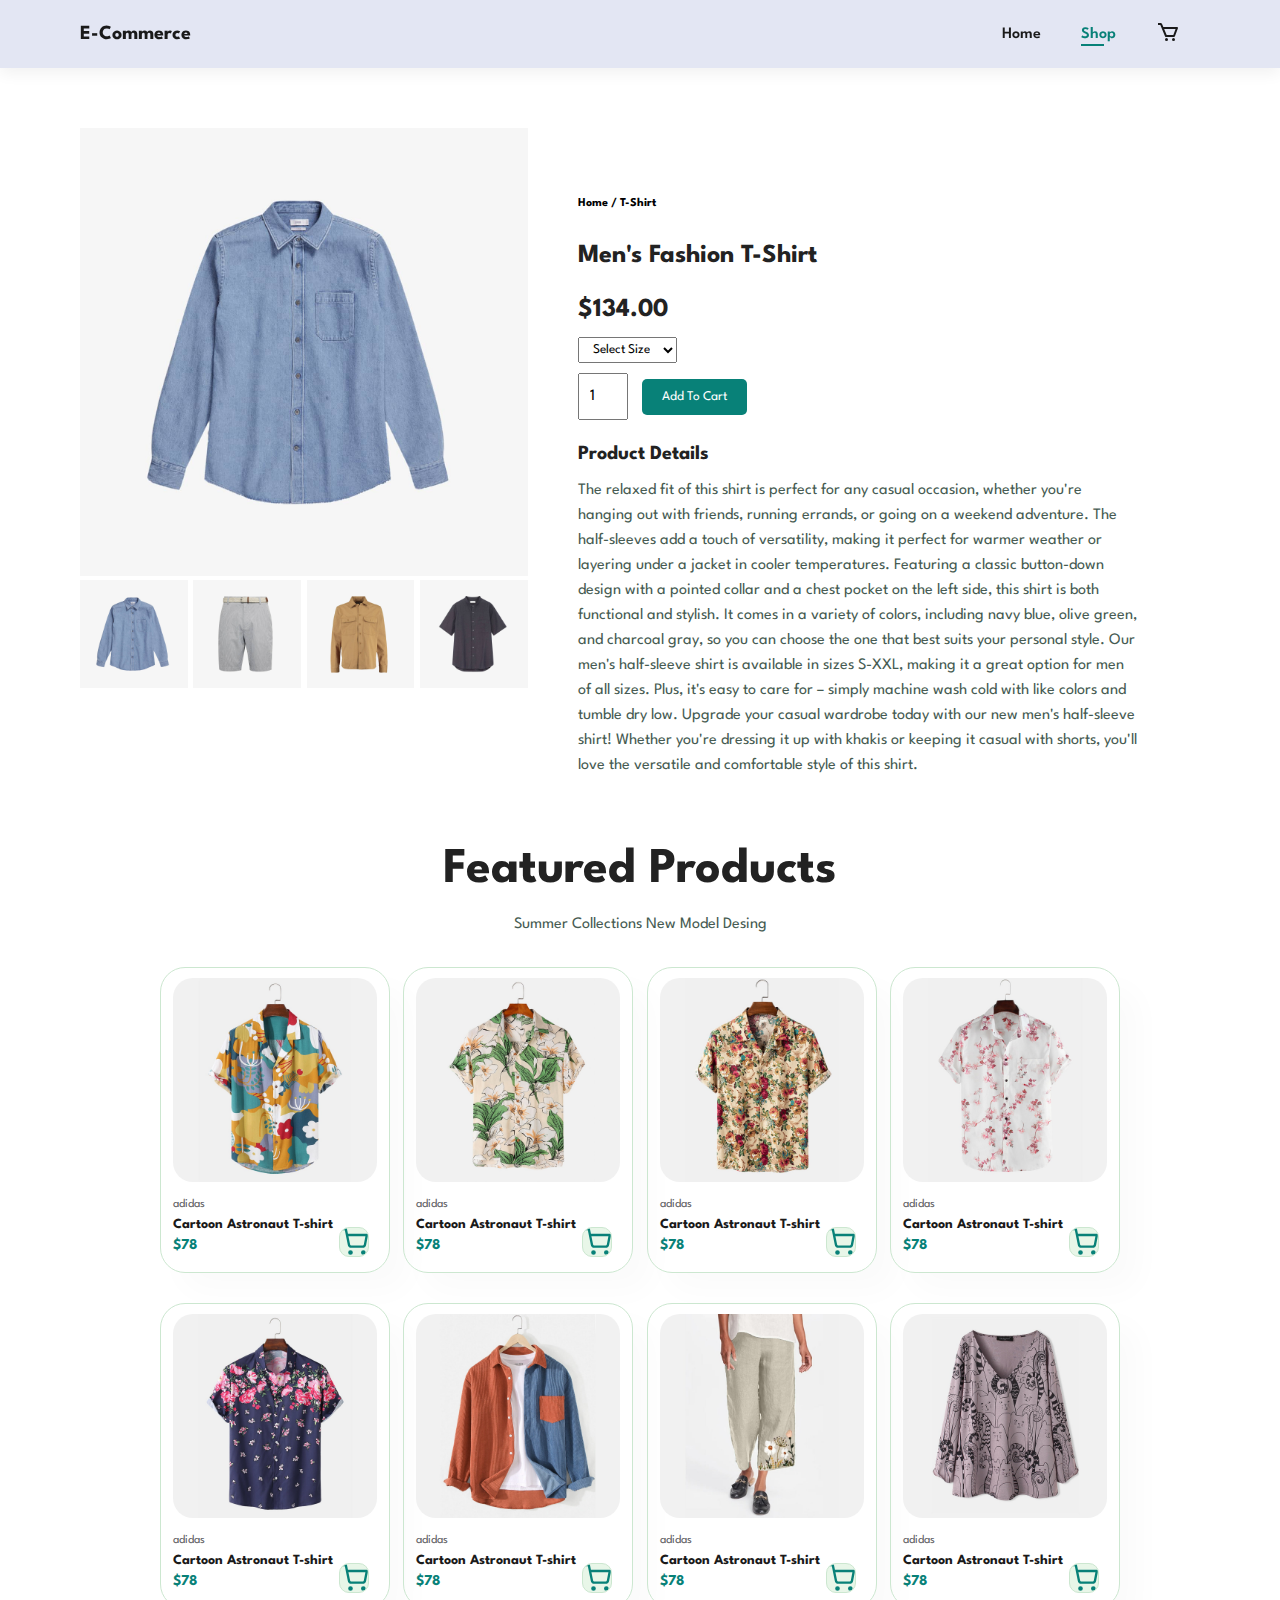
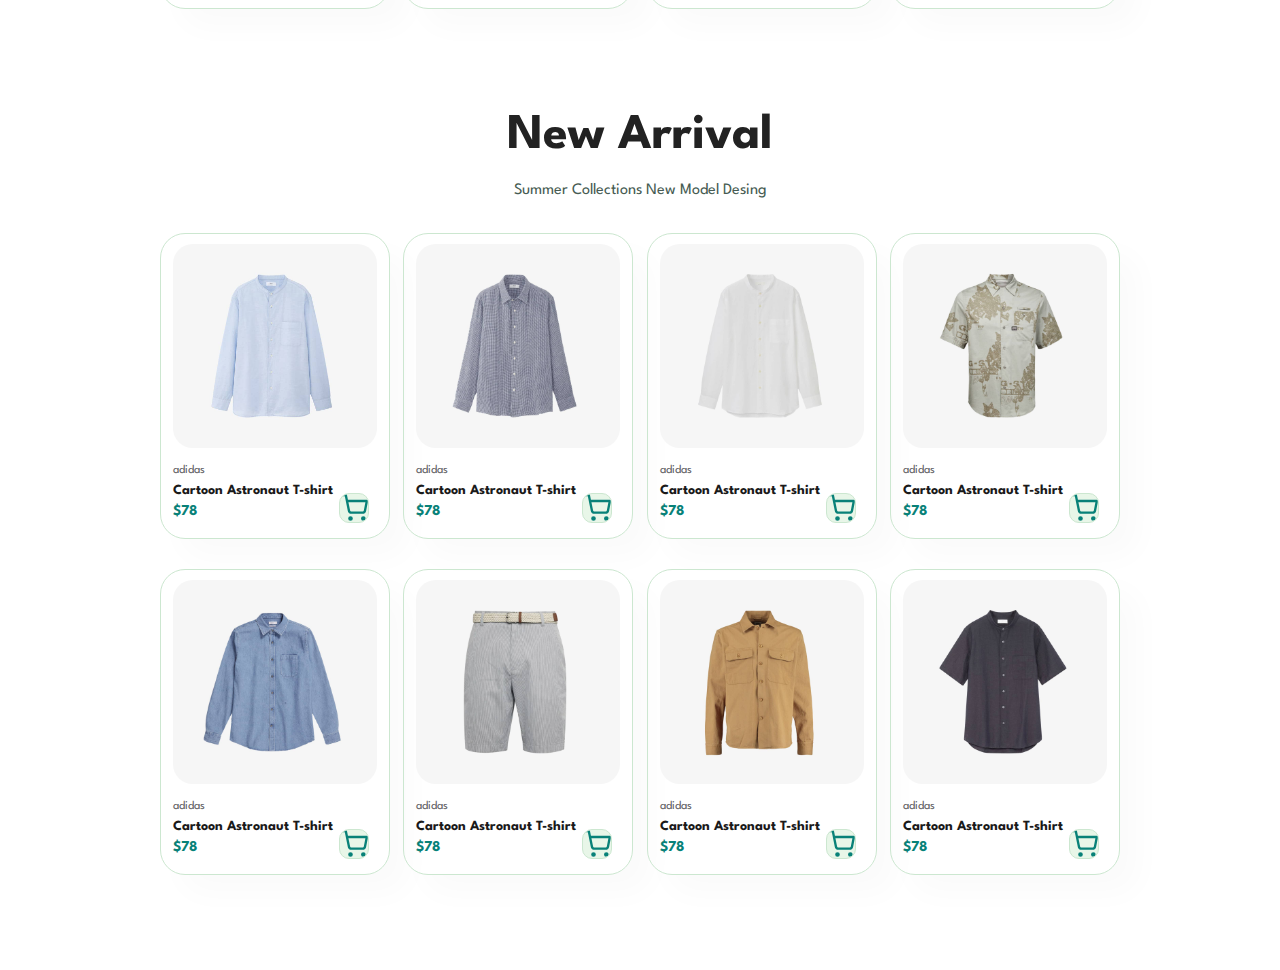
<file: sproducts3.html>
<!DOCTYPE html>
<html lang="en">
<head>
    <meta charset="UTF-8">
    <meta http-equiv="X-UA-Compatible" content="IE=edge">
    <meta name="viewport" content="width=device-width, initial-scale=1.0">
    <title>E-Commerce</title>
    <link rel="stylesheet" href="styles.css">
    <link rel="stylesheet" href="https://use.fontawesome.com/releases/v5.15.4/css/all.css" integrity="sha384-DyZ88mC6Up2uqS4h/KRgHuoeGwBcD4Ng9SiP4dIRy0EXTlnuz47vAwmeGwVChigm" crossorigin="anonymous"/>
</head>
<body>
    <!-- Header -->
    <section id="header">
        <a href="" class="logo">E-Commerce</a>
        <div>
            <ul id="navbar">
                <li><a  href="index.html">Home</a></li>
                <li><a class="active" href="shop.html">Shop</a></li>
                <li><a  href="cart.html" ><svg style="font-size: 1.5rem;" stroke="currentColor" fill="currentColor" stroke-width="0" viewBox="0 0 24 24" height="1em" width="1em" xmlns="http://www.w3.org/2000/svg"><path d="M21.822,7.431C21.635,7.161,21.328,7,21,7H7.333L6.179,4.23C5.867,3.482,5.143,3,4.333,3H2v2h2.333l4.744,11.385 C9.232,16.757,9.596,17,10,17h8c0.417,0,0.79-0.259,0.937-0.648l3-8C22.052,8.044,22.009,7.7,21.822,7.431z M17.307,15h-6.64 l-2.5-6h11.39L17.307,15z"></path><circle cx="10.5" cy="19.5" r="1.5"></circle><circle cx="17.5" cy="19.5" r="1.5"></circle></svg></a></li>
            </ul>
        </div>
    </section>
    <section id="prodetails" class="section-p1">
        <div class="container">
        <div class="single-pro-image">
            <img src="img/products/n5.jpg" width="100%" id="MainImg" alt="">
        
        <div class="small-img-group">
            <div class="small-img-col">
                <img src="./img/products/n5.jpg" width="100%" class="small-img" alt="">
            </div>
            <div class="small-img-col">
                <img src="./img/products/n6.jpg" width="100%" class="small-img" alt="">
            </div>
            <div class="small-img-col">
                <img src="./img/products/n7.jpg" width="100%" class="small-img" alt="">
            </div>
            <div class="small-img-col">
                <img src="./img/products/n8.jpg" width="100%" class="small-img" alt="">
            </div>
         </div>
        </div> 
        <div class="single-pro-details">
            <h6>Home / T-Shirt</h6>
            <h2>Men's Fashion T-Shirt </h2>
            <h2>$134.00</h1>
            <select >
                <option >Select Size</option>
                <option >S</option>
                <option >M</option>
                <option >L</option>
                <option >XL</option>
            </select>
            <input type="number" value="1">
            <button>Add To Cart</button>
            <h4>Product Details</h4>
            <p>The relaxed fit of this shirt is perfect for any casual occasion, whether you're hanging out with friends, running errands, or going on a weekend adventure. The half-sleeves add a touch of versatility, making it perfect for warmer weather or layering under a jacket in cooler temperatures.

                Featuring a classic button-down design with a pointed collar and a chest pocket on the left side, this shirt is both functional and stylish. It comes in a variety of colors, including navy blue, olive green, and charcoal gray, so you can choose the one that best suits your personal style.
                
                Our men's half-sleeve shirt is available in sizes S-XXL, making it a great option for men of all sizes. Plus, it's easy to care for – simply machine wash cold with like colors and tumble dry low.
                
                Upgrade your casual wardrobe today with our new men's half-sleeve shirt! Whether you're dressing it up with khakis or keeping it casual with shorts, you'll love the versatile and comfortable style of this shirt.</p>
        </div>
    </div>
        <section id="product1" class="section-p1">
            <h1>Featured Products</h1>
            <p>Summer Collections New Model Desing</p>
            <div class="pro-container">
                <div class="pro">
                    <img src="./img/products/f1.jpg" alt="">
                    <div class="des">
                        <span>adidas</span>
                        <h5>Cartoon Astronaut T-shirt</h5>
                        <div class="star">
                            <i class="fas fa-star"></i>
                            <i class="fas fa-star"></i>
                            <i class="fas fa-star"></i>
                            <i class="fas fa-star"></i>
                            <i class="fas fa-star"></i>
                        </div>
                        <h4>$78 </h4>
                    </div>
                    <a href="#"><svg class="cart" stroke="currentColor" fill="none" stroke-width="2" viewBox="0 0 24 24" stroke-linecap="round" stroke-linejoin="round" height="1em" width="1em" xmlns="http://www.w3.org/2000/svg"><circle cx="9" cy="21" r="1"></circle><circle cx="20" cy="21" r="1"></circle><path d="M1 1h4l2.68 13.39a2 2 0 0 0 2 1.61h9.72a2 2 0 0 0 2-1.61L23 6H6"></path></svg></a>
                </div>
                <div class="pro">
                    <img src="./img/products/f2.jpg" alt="">
                    <div class="des">
                        <span>adidas</span>
                        <h5>Cartoon Astronaut T-shirt</h5>
                        <div class="star">
                            <i class="fas fa-star"></i>
                            <i class="fas fa-star"></i>
                            <i class="fas fa-star"></i>
                            <i class="fas fa-star"></i>
                            <i class="fas fa-star"></i>
                        </div>
                        <h4>$78 </h4>
                    </div>
                    <a href="#"><svg class="cart" stroke="currentColor" fill="none" stroke-width="2" viewBox="0 0 24 24" stroke-linecap="round" stroke-linejoin="round" height="1em" width="1em" xmlns="http://www.w3.org/2000/svg"><circle cx="9" cy="21" r="1"></circle><circle cx="20" cy="21" r="1"></circle><path d="M1 1h4l2.68 13.39a2 2 0 0 0 2 1.61h9.72a2 2 0 0 0 2-1.61L23 6H6"></path></svg></a>
                </div>
                <div class="pro">
                    <img src="./img/products/f3.jpg" alt="">
                    <div class="des">
                        <span>adidas</span>
                        <h5>Cartoon Astronaut T-shirt</h5>
                        <div class="star">
                            <i class="fas fa-star"></i>
                            <i class="fas fa-star"></i>
                            <i class="fas fa-star"></i>
                            <i class="fas fa-star"></i>
                            <i class="fas fa-star"></i>
                        </div>
                        <h4>$78 </h4>
                    </div>
                    <a href="#"><svg class="cart" stroke="currentColor" fill="none" stroke-width="2" viewBox="0 0 24 24" stroke-linecap="round" stroke-linejoin="round" height="1em" width="1em" xmlns="http://www.w3.org/2000/svg"><circle cx="9" cy="21" r="1"></circle><circle cx="20" cy="21" r="1"></circle><path d="M1 1h4l2.68 13.39a2 2 0 0 0 2 1.61h9.72a2 2 0 0 0 2-1.61L23 6H6"></path></svg></a>
                </div>
                <div class="pro">
                    <img src="./img/products/f4.jpg" alt="">
                    <div class="des">
                        <span>adidas</span>
                        <h5>Cartoon Astronaut T-shirt</h5>
                        <div class="star">
                            <i class="fas fa-star"></i>
                            <i class="fas fa-star"></i>
                            <i class="fas fa-star"></i>
                            <i class="fas fa-star"></i>
                            <i class="fas fa-star"></i>
                        </div>
                        <h4>$78 </h4>
                    </div>
                    <a href="#"><svg class="cart" stroke="currentColor" fill="none" stroke-width="2" viewBox="0 0 24 24" stroke-linecap="round" stroke-linejoin="round" height="1em" width="1em" xmlns="http://www.w3.org/2000/svg"><circle cx="9" cy="21" r="1"></circle><circle cx="20" cy="21" r="1"></circle><path d="M1 1h4l2.68 13.39a2 2 0 0 0 2 1.61h9.72a2 2 0 0 0 2-1.61L23 6H6"></path></svg></a>
                </div>
                <div class="pro">
                    <img src="./img/products/f5.jpg" alt="">
                    <div class="des">
                        <span>adidas</span>
                        <h5>Cartoon Astronaut T-shirt</h5>
                        <div class="star">
                            <i class="fas fa-star"></i>
                            <i class="fas fa-star"></i>
                            <i class="fas fa-star"></i>
                            <i class="fas fa-star"></i>
                            <i class="fas fa-star"></i>
                        </div>
                        <h4>$78 </h4>
                    </div>
                    <a href="#"><svg class="cart" stroke="currentColor" fill="none" stroke-width="2" viewBox="0 0 24 24" stroke-linecap="round" stroke-linejoin="round" height="1em" width="1em" xmlns="http://www.w3.org/2000/svg"><circle cx="9" cy="21" r="1"></circle><circle cx="20" cy="21" r="1"></circle><path d="M1 1h4l2.68 13.39a2 2 0 0 0 2 1.61h9.72a2 2 0 0 0 2-1.61L23 6H6"></path></svg></a>
                </div>
                <div class="pro">
                    <img src="./img/products/f6.jpg" alt="">
                    <div class="des">
                        <span>adidas</span>
                        <h5>Cartoon Astronaut T-shirt</h5>
                        <div class="star">
                            <i class="fas fa-star"></i>
                            <i class="fas fa-star"></i>
                            <i class="fas fa-star"></i>
                            <i class="fas fa-star"></i>
                            <i class="fas fa-star"></i>
                        </div>
                        <h4>$78 </h4>
                    </div>
                    <a href="#"><svg class="cart" stroke="currentColor" fill="none" stroke-width="2" viewBox="0 0 24 24" stroke-linecap="round" stroke-linejoin="round" height="1em" width="1em" xmlns="http://www.w3.org/2000/svg"><circle cx="9" cy="21" r="1"></circle><circle cx="20" cy="21" r="1"></circle><path d="M1 1h4l2.68 13.39a2 2 0 0 0 2 1.61h9.72a2 2 0 0 0 2-1.61L23 6H6"></path></svg></a>
                </div>
                <div class="pro">
                    <img src="./img/products/f7.jpg" alt="">
                    <div class="des">
                        <span>adidas</span>
                        <h5>Cartoon Astronaut T-shirt</h5>
                        <div class="star">
                            <i class="fas fa-star"></i>
                            <i class="fas fa-star"></i>
                            <i class="fas fa-star"></i>
                            <i class="fas fa-star"></i>
                            <i class="fas fa-star"></i>
                        </div>
                        <h4>$78 </h4>
                    </div>
                    <a href="#"><svg class="cart" stroke="currentColor" fill="none" stroke-width="2" viewBox="0 0 24 24" stroke-linecap="round" stroke-linejoin="round" height="1em" width="1em" xmlns="http://www.w3.org/2000/svg"><circle cx="9" cy="21" r="1"></circle><circle cx="20" cy="21" r="1"></circle><path d="M1 1h4l2.68 13.39a2 2 0 0 0 2 1.61h9.72a2 2 0 0 0 2-1.61L23 6H6"></path></svg></a>
                </div>
                <div class="pro">
                    <img src="./img/products/f8.jpg" alt="">
                    <div class="des">
                        <span>adidas</span>
                        <h5>Cartoon Astronaut T-shirt</h5>
                        <div class="star">
                            <i class="fas fa-star"></i>
                            <i class="fas fa-star"></i>
                            <i class="fas fa-star"></i>
                            <i class="fas fa-star"></i>
                            <i class="fas fa-star"></i>
                        </div>
                        <h4>$78 </h4>
                    </div>
                    <a href="#"><svg class="cart" stroke="currentColor" fill="none" stroke-width="2" viewBox="0 0 24 24" stroke-linecap="round" stroke-linejoin="round" height="1em" width="1em" xmlns="http://www.w3.org/2000/svg"><circle cx="9" cy="21" r="1"></circle><circle cx="20" cy="21" r="1"></circle><path d="M1 1h4l2.68 13.39a2 2 0 0 0 2 1.61h9.72a2 2 0 0 0 2-1.61L23 6H6"></path></svg></a>
                </div>
            </div>
        </section>
        <section id="product1" class="section-p1">
            <h1>New Arrival</h1>
            <p>Summer Collections New Model Desing</p>
            <div class="pro-container">
                <div class="pro">
                    <img src="./img/products/n1.jpg" alt="">
                    <div class="des">
                        <span>adidas</span>
                        <h5>Cartoon Astronaut T-shirt</h5>
                        <div class="star">
                            <i class="fas fa-star"></i>
                            <i class="fas fa-star"></i>
                            <i class="fas fa-star"></i>
                            <i class="fas fa-star"></i>
                            <i class="fas fa-star"></i>
                        </div>
                        <h4>$78 </h4>
                    </div>
                    <a href="#"><svg class="cart" stroke="currentColor" fill="none" stroke-width="2" viewBox="0 0 24 24" stroke-linecap="round" stroke-linejoin="round" height="1em" width="1em" xmlns="http://www.w3.org/2000/svg"><circle cx="9" cy="21" r="1"></circle><circle cx="20" cy="21" r="1"></circle><path d="M1 1h4l2.68 13.39a2 2 0 0 0 2 1.61h9.72a2 2 0 0 0 2-1.61L23 6H6"></path></svg></a>
                </div>
                <div class="pro">
                    <img src="./img/products/n2.jpg" alt="">
                    <div class="des">
                        <span>adidas</span>
                        <h5>Cartoon Astronaut T-shirt</h5>
                        <div class="star">
                            <i class="fas fa-star"></i>
                            <i class="fas fa-star"></i>
                            <i class="fas fa-star"></i>
                            <i class="fas fa-star"></i>
                            <i class="fas fa-star"></i>
                        </div>
                        <h4>$78 </h4>
                    </div>
                    <a href="#"><svg class="cart" stroke="currentColor" fill="none" stroke-width="2" viewBox="0 0 24 24" stroke-linecap="round" stroke-linejoin="round" height="1em" width="1em" xmlns="http://www.w3.org/2000/svg"><circle cx="9" cy="21" r="1"></circle><circle cx="20" cy="21" r="1"></circle><path d="M1 1h4l2.68 13.39a2 2 0 0 0 2 1.61h9.72a2 2 0 0 0 2-1.61L23 6H6"></path></svg></a>
                </div>
                <div class="pro">
                    <img src="./img/products/n3.jpg" alt="">
                    <div class="des">
                        <span>adidas</span>
                        <h5>Cartoon Astronaut T-shirt</h5>
                        <div class="star">
                            <i class="fas fa-star"></i>
                            <i class="fas fa-star"></i>
                            <i class="fas fa-star"></i>
                            <i class="fas fa-star"></i>
                            <i class="fas fa-star"></i>
                        </div>
                        <h4>$78 </h4>
                    </div>
                    <a href="#"><svg class="cart" stroke="currentColor" fill="none" stroke-width="2" viewBox="0 0 24 24" stroke-linecap="round" stroke-linejoin="round" height="1em" width="1em" xmlns="http://www.w3.org/2000/svg"><circle cx="9" cy="21" r="1"></circle><circle cx="20" cy="21" r="1"></circle><path d="M1 1h4l2.68 13.39a2 2 0 0 0 2 1.61h9.72a2 2 0 0 0 2-1.61L23 6H6"></path></svg></a>
                </div>
                <div class="pro">
                    <img src="./img/products/n4.jpg" alt="">
                    <div class="des">
                        <span>adidas</span>
                        <h5>Cartoon Astronaut T-shirt</h5>
                        <div class="star">
                            <i class="fas fa-star"></i>
                            <i class="fas fa-star"></i>
                            <i class="fas fa-star"></i>
                            <i class="fas fa-star"></i>
                            <i class="fas fa-star"></i>
                        </div>
                        <h4>$78 </h4>
                    </div>
                    <a href="#"><svg class="cart" stroke="currentColor" fill="none" stroke-width="2" viewBox="0 0 24 24" stroke-linecap="round" stroke-linejoin="round" height="1em" width="1em" xmlns="http://www.w3.org/2000/svg"><circle cx="9" cy="21" r="1"></circle><circle cx="20" cy="21" r="1"></circle><path d="M1 1h4l2.68 13.39a2 2 0 0 0 2 1.61h9.72a2 2 0 0 0 2-1.61L23 6H6"></path></svg></a>
                </div>
                <div class="pro">
                    <img src="./img/products/n5.jpg" alt="">
                    <div class="des">
                        <span>adidas</span>
                        <h5>Cartoon Astronaut T-shirt</h5>
                        <div class="star">
                            <i class="fas fa-star"></i>
                            <i class="fas fa-star"></i>
                            <i class="fas fa-star"></i>
                            <i class="fas fa-star"></i>
                            <i class="fas fa-star"></i>
                        </div>
                        <h4>$78 </h4>
                    </div>
                    <a href="#"><svg class="cart" stroke="currentColor" fill="none" stroke-width="2" viewBox="0 0 24 24" stroke-linecap="round" stroke-linejoin="round" height="1em" width="1em" xmlns="http://www.w3.org/2000/svg"><circle cx="9" cy="21" r="1"></circle><circle cx="20" cy="21" r="1"></circle><path d="M1 1h4l2.68 13.39a2 2 0 0 0 2 1.61h9.72a2 2 0 0 0 2-1.61L23 6H6"></path></svg></a>
                </div>
                <div class="pro">
                    <img src="./img/products/n6.jpg" alt="">
                    <div class="des">
                        <span>adidas</span>
                        <h5>Cartoon Astronaut T-shirt</h5>
                        <div class="star">
                            <i class="fas fa-star"></i>
                            <i class="fas fa-star"></i>
                            <i class="fas fa-star"></i>
                            <i class="fas fa-star"></i>
                            <i class="fas fa-star"></i>
                        </div>
                        <h4>$78 </h4>
                    </div>
                    <a href="#"><svg class="cart" stroke="currentColor" fill="none" stroke-width="2" viewBox="0 0 24 24" stroke-linecap="round" stroke-linejoin="round" height="1em" width="1em" xmlns="http://www.w3.org/2000/svg"><circle cx="9" cy="21" r="1"></circle><circle cx="20" cy="21" r="1"></circle><path d="M1 1h4l2.68 13.39a2 2 0 0 0 2 1.61h9.72a2 2 0 0 0 2-1.61L23 6H6"></path></svg></a>
                </div>
                <div class="pro">
                    <img src="./img/products/n7.jpg" alt="">
                    <div class="des">
                        <span>adidas</span>
                        <h5>Cartoon Astronaut T-shirt</h5>
                        <div class="star">
                            <i class="fas fa-star"></i>
                            <i class="fas fa-star"></i>
                            <i class="fas fa-star"></i>
                            <i class="fas fa-star"></i>
                            <i class="fas fa-star"></i>
                        </div>
                        <h4>$78 </h4>
                    </div>
                    <a href="#"><svg class="cart" stroke="currentColor" fill="none" stroke-width="2" viewBox="0 0 24 24" stroke-linecap="round" stroke-linejoin="round" height="1em" width="1em" xmlns="http://www.w3.org/2000/svg"><circle cx="9" cy="21" r="1"></circle><circle cx="20" cy="21" r="1"></circle><path d="M1 1h4l2.68 13.39a2 2 0 0 0 2 1.61h9.72a2 2 0 0 0 2-1.61L23 6H6"></path></svg></a>
                </div>
                <div class="pro">
                    <img src="./img/products/n8.jpg" alt="">
                    <div class="des">
                        <span>adidas</span>
                        <h5>Cartoon Astronaut T-shirt</h5>
                        <div class="star">
                            <i class="fas fa-star"></i>
                            <i class="fas fa-star"></i>
                            <i class="fas fa-star"></i>
                            <i class="fas fa-star"></i>
                            <i class="fas fa-star"></i>
                        </div>
                        <h4>$78 </h4>
                    </div>
                    <a href="#"><svg class="cart" stroke="currentColor" fill="none" stroke-width="2" viewBox="0 0 24 24" stroke-linecap="round" stroke-linejoin="round" height="1em" width="1em" xmlns="http://www.w3.org/2000/svg"><circle cx="9" cy="21" r="1"></circle><circle cx="20" cy="21" r="1"></circle><path d="M1 1h4l2.68 13.39a2 2 0 0 0 2 1.61h9.72a2 2 0 0 0 2-1.61L23 6H6"></path></svg></a>
                </div>
            </div>
        </section>
    </section>
    
    <script src="./script.js"></script>
</body>
</html>
</file>
<file: styles.css>
@import url("https://fonts.googleapis.com/css2?family=Spartan:wght@100;200;300;400;500;600;700;800;900&display=swap");
* {
  margin: 0;
  padding: 0;
  box-sizing: border-box;
  font-family: "Spartan", sans-serif;
}

html {
  scroll-behavior: smooth;
}

/* Global Styles */

h1 {
  font-size: 50px;
  line-height: 64px;
  color: #222;
}

h2 {
  font-size: 46px;
  line-height: 54px;
  color: #222;
}

h4 {
  font-size: 20px;
  color: #222;
}

h6 {
  font-weight: 700;
  font-size: 12px;
}

p {
  font-size: 16px;
  color: #465b52;
  margin: 15px 0 20px 0;
}

.section-p1 {
  padding: 40px 80px;
}

.section-m1 {
  margin: 40px 0;
}

body {
  width: 100%;
}
button{
    padding: 12px 20px;
    border: none;
    background-color: #088178;
    color: white;
    border-radius: 5px;
}


/* Header Start */
#header{
    display: flex;
    align-items: center;
    justify-content: space-between;
    padding: 20px 80px;
    box-shadow: 0 5px 15px rgba(0, 0, 0, 0.06);
    background-color: #e3e6f3;
    z-index: 999;
    position: sticky ;
    top: 0;
    left: 0;
}
#navbar{
    display: flex;
    align-items: center;
    justify-content: center;
    flex-direction: row;
}
.logo {
    text-decoration: none;
    color: #1a1a1a;
    font-size: 20px;
    font-weight: 700;
}
.logo:hover{
    color: #088178;
}
#navbar li{
    list-style: none;
    padding: 0 20px;
    position: relative;
}
#navbar li a{
    text-decoration: none;
    font-size: 16px;
    font-weight: 600;
    color: #1a1a1a;
    transition: 0.3s ease;
   
}
#navbar li a:hover,
#navbar li a.active{
    color: #088178;
}

#navbar li a.active::after,
#navbar li a:hover::after{
    content: "";
    width: 30%;
    height: 2px;
    background: #088178;
    position: absolute;
    bottom: -4px;
    left: 20px;
}

/* Home Page */
#hero{
    /* background-image: url(./img/products/img1.webp); */
    height: 90vh;
    width: 100%;
    background-size: cover;
    background-position: top 25% right 0;
    padding: 0 250px;
    display: flex;
    flex-direction: row;
    background-color: #dbe1f1;
    align-items: center;
    justify-content: space-between;
}
#hero img{
    width: 35rem;
}
#hero h4{
 padding-bottom: 15px;
}
#hero h1{
    color: #088178;
}
#hero button{
    background-image: url(./img/button.png);
    background-color: transparent;
    color: #088178;
    border: none;
    padding: 14px 80px 14px 65px ;
    background-repeat: no-repeat;
    font-weight: 600;
    font-size: 15px;
}
#hero a{
    text-decoration: none;
    color: #088178;
}
#feature{
    display: flex;
    align-items: center;
    justify-content: space-between;
    flex-wrap: wrap;
}
#feature .fe-box{
    width: 180px;
    text-align: center;
    padding: 25px 15px;
    border: 1px solid #cce7d0;
    box-shadow: 20px 20px 34px rgba(0,0,0,0.06);
    border-radius: 4px;
    margin: 15px 0;
}
#feature .fe-box:hover{
    box-shadow: 10px 10px 54px rgba(70,62,221,0.1);

}
#feature .fe-box img{
    width: 100%;
    margin-bottom: 10px;
}
#feature .fe-box h6{
    padding: 9px 8px 6px 8px;
    border-radius: 4px;
    color: #088178;
    background: #fddde4;
    display: inline-block;
}
#feature .fe-box:nth-child(2) h6{
    background: #cdebbc;
}
#feature .fe-box:nth-child(3) h6{
    background: #d1e8f2;
}
#feature .fe-box:nth-child(4) h6{
    background: #cdd4f8;
}
#feature .fe-box:nth-child(5) h6{
    background: #f6bdf6;
}
#feature .fe-box:nth-child(6) h6{
    background: #fff2e5;
}

#product1{
    text-align: center;
}
#product1 .pro-container{
    display: flex;
    flex-direction: row;
    flex-wrap: wrap;
    justify-content: space-between;
}
#product1 .pro{
    width: 23%;
    min-width: 230px;
    padding: 10px 12px;
    border: 1px solid #cce7d0;
    border-radius: 25px;
    cursor: pointer;
    position: relative;
    box-shadow: 20px 20px 30px rgba(0, 0, 0, 0.02);
    margin: 15px 0;
    transition: 0.3s ease;
}
#product1 .pro:hover{
    box-shadow: 20px 20px 30px rgba(0, 0, 0, 0.08);
     
}
#product1 .pro img{
    width: 100%;
    border-radius: 20px;
}
#product1 .pro .des{
    text-align: start;
    padding: 10px 0;

}
#product1 .pro .des span{
    color: #606063;
    font-size: 12px;
}
#product1 .pro .des h5{
    padding-top: 7px;
    color: #1a1a1a;
    font-size:14px;
}
#product1 .pro .des .star i{
    color: gold;
}
#product1 .pro .des h4{
    padding-top: 7px;
    font-size: 15px;
    font-weight: 700;
    color: #088178;
}
#product1 .pro .cart{
    width: 30px;
    height: 30px;
    line-height: 40px;
    border-radius: 10px;
    background-color: #e8f6e8;
    font-weight: 100;
    color: #088178;
    border: 1px solid #cce7d0;
    position: absolute;
    bottom: 15px;
    right: 20px;
}


/* Shop page */
#page-header{
    text-align: center;
    padding: 14px;
    height: 35vh;
    background-image: url(img/banner/b2.jpg);
    justify-content: center;
    display: flex;
    flex-direction: column;
    /* background-color: #d2dfea; */
    background-repeat: no-repeat;
    background-size: cover;
}
.gradient{
    color: #A3B8C2;
}
#pagination{
    text-align: center;

}
#pagination a{
    text-decoration: none;
    font-size: 22px;
    padding: 7px 10px;
    background-color: #55c8c1;
    border: none;
    border-radius: 5px;
    color: white;
}


/* Products page */
#prodetails{
    display: flex;
    flex-direction: column;
    margin-top: 20px;
    /* align-items: center; */
}
.container{
    display: flex;
    flex-direction: row;
}
#prodetails .single-pro-image{
    width: 40%;
    margin-right: 50px;
}
.small-img-group{
    display: flex;
    flex-direction: row;
    justify-content: space-between;
}
.small-img-col{
    flex-basis: 24%;
    cursor: pointer;
}
#prodetails .single-pro-details{
    width: 50%;
    padding-top: 30px;
}
#prodetails .single-pro-details h6{
    padding:40px 0 20px 0  
}
#prodetails .single-pro-details h2{
    font-size: 26px;
}
#prodetails .single-pro-details select{
    display: block;
    padding: 5px 10px;
    margin-bottom: 10px;
}
#prodetails .single-pro-details input{
    width: 50px;
    height: 47px;
    padding-left: 10px;
    font-size: 16px;
    margin-right: 10px;
}

#prodetails .single-pro-details h4{
    padding-top: 25px;
}
#prodetails .single-pro-details p{
    line-height: 25px;
}

/* Cart */
#bg{
    background-image: url(./img/banner/b2.jpg);
    justify-content: center;
    display: flex;
    flex-direction: column;
    /* background-color: #d2dfea; */
    background-repeat: no-repeat;
    background-size: cover;
    text-align: center;
    padding: 14px;
    height: 35vh;
}
#cart table{
    width: 100%;
    border-collapse: collapse;
    table-layout: fixed;
    white-space: nowrap;
}
#cart table img{
    width: 70px;
}
#cart table td:nth-child(1){
    width: 100px;
    text-align: center;
}
#cart table td:nth-child(2){
    width: 150px;
    text-align: center;
}
#cart table td:nth-child(3){
    width: 250px;
    text-align: center;
}
#cart table td:nth-child(4),
#cart table td:nth-child(5),
#cart table td:nth-child(6)
{
    width: 150px;
    text-align: center;
}
#cart table td:nth-child(5) input{
    width: 70px;
    padding: 10px 5px 10px 15px;
}
#cart table thead{
    border: 1px solid #e2e2e2;
    border-left: none;
    border-right: none;
}
#cart table thead td{
    font-weight: 700;
    text-transform: uppercase;
    font-size:  13px;
    padding: 18px 0;
}

#cart table tbody td{
    font-weight: 700;
    font-size:  13px;
    padding: 18px 0;
}
#cart-add{
    display: flex;
    flex-wrap: wrap;
    justify-content: space-between;
}
#coupon{
    width: 50%;
    margin-bottom: 30px;
}
#coupon h3,
#subtotal h3{
    padding-bottom: 13px;
}
#coupon input{
    padding: 10px 20px;
    outline: none;
    width: 60%;
    margin-right: 10px;
    border: 1px solid #e2e2e2;
}
#subtotal{
    width: 50%;
    margin-bottom: 30px;
    border: 1px solid #e2e9e2;
    padding: 30px;
}
#subtotal table{
    border-collapse: collapse;
    width: 100%;
    margin-bottom: 20px;
}
#subtotal table td{
    width: 50%;
    border: 1px solid #e2e9e2;
    padding: 10px;
    font-size: 13px;
}
</file>
